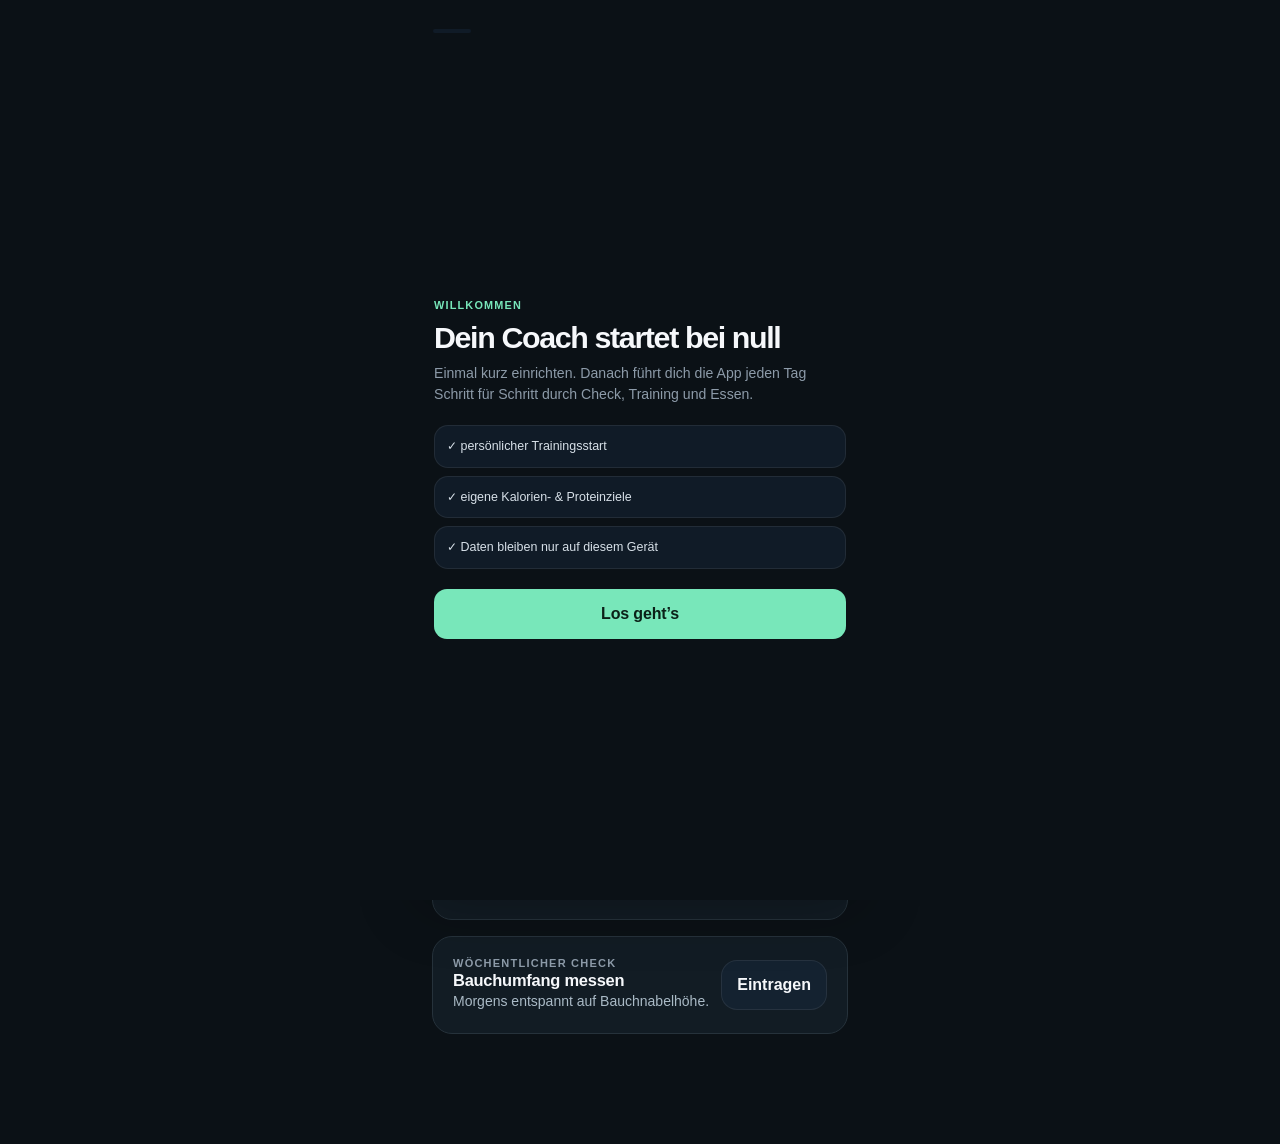
<file: index.html>
<!DOCTYPE html>

<html lang="de">
<head>
<meta charset="utf-8"/>
<meta http-equiv="Content-Security-Policy" content="default-src 'self'; script-src 'self'; style-src 'self' 'unsafe-inline'; img-src 'self' data: blob:; connect-src 'self' https://generativelanguage.googleapis.com; object-src 'none'; base-uri 'self'; worker-src 'self'; form-action 'self'"/>
<meta content="width=device-width, initial-scale=1, viewport-fit=cover" name="viewport"/>
<meta content="#071019" name="theme-color"/>
<meta content="yes" name="apple-mobile-web-app-capable"/>
<meta content="black-translucent" name="apple-mobile-web-app-status-bar-style"/>
<meta content="Cal Coach" name="apple-mobile-web-app-title"/>
<meta content="Minimalistischer geführter Calisthenics Coach für Training, Ernährung, Fortschritt und KI-Auswertung." name="description"/>
<title>Cal Coach · V5.3</title>
<link href="manifest.webmanifest" rel="manifest"/>
<link href="icons/icon-192.png" rel="apple-touch-icon"/>
<link href="styles.css" rel="stylesheet"/>
</head>
<body>
<!-- Utility elements kept for PWA/runtime logic; intentionally visually quiet. -->

<main class="app-shell">
<!-- TODAY -->
<section class="view active" data-view="" id="today">
<header class="screen-header home-header">
<div>
<p class="screen-kicker" id="todayDateLabel">Heute</p>
<h1 id="todayGreeting">Dein Tag</h1>
</div>
<div aria-hidden="true" class="avatar-mark">C</div>
</header>
<section class="daily-check-card surface">
<div class="surface-row align-center">
<div>
<p class="section-label">Tagescheck</p>
<h2>Wie belastbar bist du heute?</h2>
</div>
<span class="score-orb" id="dailyScore">–</span>
</div>
<p class="support-copy">Schlaf, Energie und Gelenke. Dauert unter einer Minute.</p>
<button class="primary full" id="guidedCheckBtn" type="button">Check starten</button>
<details class="quiet-details">
<summary>Manuell bearbeiten</summary>
<form class="form-grid compact-form" id="dailyForm">
<label>Gewicht kg<input id="dWeight" inputmode="decimal" placeholder="87,0" step="0.1" type="number"/></label>
<label>Schlaf h<input id="dSleep" inputmode="decimal" placeholder="7,0" step="0.1" type="number"/></label>
<label>Ellenbogen 0–10<input id="dElbow" inputmode="numeric" max="10" min="0" step="1" type="number" value="0"/></label>
<label>Schulter 0–10<input id="dShoulder" inputmode="numeric" max="10" min="0" step="1" type="number" value="0"/></label>
<details class="quiet-details span-2 nested-quiet">
<summary>Weitere Werte</summary>
<div class="details-grid">
<label>Wasser L<input id="dWater" inputmode="decimal" placeholder="2,5" step="0.1" type="number"/></label>
<label>Schritte<input id="dSteps" inputmode="numeric" placeholder="8000" step="100" type="number"/></label>
<label>Energie 1–5<select id="dEnergy"><option>1</option><option>2</option><option selected="">3</option><option>4</option><option>5</option></select></label>
<label class="check"><input id="dCreatine" type="checkbox"/> 5 g Creatin</label>
</div>
</details>
<button class="secondary span-2" type="submit">Änderungen speichern</button>
</form>
<div class="status" id="dailyMsg"></div>
</details>
</section>
<section class="workout-hero surface" id="todayCoach">
<div class="workout-hero-top">
<div>
<p class="section-label">Heute dran</p>
<h2 id="coachTitle">Tagesplan</h2>
</div>
<span class="mode-badge" id="coachMode">CHECK</span>
</div>
<p class="support-copy workout-copy" id="coachText">Recovery-Check ausfüllen, danach bekommst du deine klare Empfehlung.</p>
<div class="hero-actions">
<button class="primary full" id="openTodayWorkout" type="button">Training starten</button>
<button class="primary full hidden" id="quickHandstandBtn" type="button">Handstand starten</button>
</div>
<details class="quiet-details hero-details">
<summary>Warum diese Empfehlung?</summary>
<div class="coach-bullets" id="coachBullets"></div>
</details>
</section>
<section class="surface nutrition-glance">
<div class="surface-row align-center">
<div>
<p class="section-label">Ernährung</p>
<h2>Heute</h2>
</div>
<button class="text-action" data-nav="food" type="button">Eintragen</button>
</div>
<div class="nutrition-inline">
<div><strong id="todayCalories">0</strong><span id="todayCaloriesGoal">kcal</span></div>
<div><strong id="todayProtein">0</strong><span id="todayProteinGoal">g Protein</span></div>
</div>
<div class="progress-track"><span id="calProgress"></span></div>
<p class="micro-copy" id="nutritionCoach">Noch nichts eingetragen.</p>
<div class="quick-presets compact-presets" id="todayMealPresets"></div>
</section>

<div class="surface reminder-card hidden" id="waistReminder">
<div><p class="section-label">Wöchentlicher Check</p><h3>Bauchumfang messen</h3><p class="micro-copy">Morgens entspannt auf Bauchnabelhöhe.</p></div>
<button class="secondary" id="measureWaistNow" type="button">Eintragen</button>
</div>

<div aria-hidden="true" class="hidden-data">
<span id="heroWeight">–</span><span id="heroPullups">–</span><span id="heroHs">–</span><span id="heroWeek">–</span>
</div>
</section>
<!-- TRAINING -->
<section class="view" data-view="" id="train">
<header class="screen-header">
<div><p class="screen-kicker">Geführt</p><h1>Training</h1></div>
</header>
<div id="trainingOverview"></div>
<div class="hidden" id="guidedCoach"></div>
<section class="surface plan-manager-card" id="trainingPlanManager">
<div class="surface-row align-center">
<div><p class="section-label">Dein Trainingsplan</p><h2>Alle Trainingstage</h2></div>
<button aria-label="Trainingstag hinzufügen" class="icon-button add-day-button" id="newTrainingDayBtn" type="button">＋</button>
</div>
<p class="micro-copy plan-manager-intro">Ansehen, anpassen oder mit KI einen ergänzenden Tag planen.</p>
<div class="training-plan-manager-list" id="trainingPlanList"></div>
<div class="plan-coach-box" id="planCoachBox">
<div><b>✦ KI Plan-Check</b><small>Berücksichtigt deine anderen Tage und bisherigen Leistungen.</small></div>
<button class="text-action" id="aiPlanReviewBtn" type="button">Vorschläge</button>
</div>
<div class="ai-answer hidden" id="aiPlanReviewAnswer"></div>
</section>
<div class="hidden" id="workoutTabs"></div>
<details class="surface accordion-card training-history-card" id="trainingHistoryCard">
<summary><span class="summary-icon">↺</span><span><b>Vergangene Trainings</b><small>Alle Sätze ansehen, vergleichen oder löschen</small></span><span class="pill" id="trainingHistoryCount">0</span></summary>
<div class="accordion-body"><div class="training-history" id="trainingHistory"></div></div>
</details>
</section>
<!-- FOOD -->
<section class="view" data-view="" id="food">
<header class="screen-header">
<div><p class="screen-kicker">Heute</p><h1>Essen</h1></div>
<span class="mode-badge" id="foodModeBadge">CUT</span>
</header>
<section class="surface macro-summary">
<div class="macro-summary-grid">
<div class="macro-main"><strong id="foodCalories">0</strong><span>kcal</span><small id="foodCaloriesLeft">– übrig</small></div>
<div><strong id="foodProtein">0 g</strong><span>Protein</span><small id="foodProteinLeft">–</small></div>
<div><strong id="foodCarbs">0 g</strong><span>KH</span><small id="foodCarbsLeft">–</small></div>
<div><strong id="foodFat">0 g</strong><span>Fett</span><small id="foodFatLeft">–</small></div>
</div>
<div aria-hidden="true" class="macro-bars">
<i><b id="foodCaloriesBar"></b></i><i><b id="foodProteinBar"></b></i><i><b id="foodCarbsBar"></b></i><i><b id="foodFatBar"></b></i>
</div>
<div class="food-secondary-row compact-secondary">
<span><b id="foodFiber">0 g</b><small id="foodFiberLeft">Ballaststoffe</small></span>
<span><b id="foodWater">0 L</b><small>Wasser</small></span>
<span><b id="foodCreatine">Nein</b><small>Creatin</small></span>
</div>
</section>
<details class="surface accordion-card"><summary><span><b>Ernährungsverlauf</b><small>Die letzten 14 Tage</small></span></summary><section class="surface food-trend-card">
<div class="surface-row align-center"><div><p class="section-label">Verlauf</p><h2>Ernährung · 14 Tage</h2></div><span class="pill" id="foodTrendAverage">–</span></div>
<div class="stats-tabs compact-stat-tabs" role="tablist">
<button class="active" data-food-stat="calories" type="button">kcal</button>
<button data-food-stat="protein" type="button">Eiweiß</button>
<button data-food-stat="carbs" type="button">KH</button>
<button data-food-stat="fat" type="button">Fett</button>
</div>
<canvas aria-label="Verlauf deiner protokollierten Werte" height="360" id="foodTrendChart" role="img" width="900">Deine Verlaufswerte werden grafisch dargestellt.</canvas>
<p class="micro-copy" id="foodTrendHint">Jeder geloggte Tag als Gesamtsumme · Ziel zum direkten Vergleich.</p>
</section></details>
<section class="surface ai-meal-entry-card" id="aiMealEntryCard">
<div class="surface-row align-center">
<div><p class="section-label accent">KI Schnell-Eintrag</p><h2>Beschreib einfach dein Essen</h2></div>
<span class="mode-badge subtle" id="aiMealEntryBadge">AUS</span>
</div>
<textarea class="ai-meal-text" id="aiMealText" placeholder="z. B. 3 Eier, 250 g Nudeln und etwas Gemüse mit Sahnesoße" rows="3"></textarea>
<button class="primary full" id="aiMealAnalyzeBtn" type="button">Analysieren &amp; eintragen</button>
<div aria-live="polite" class="ai-meal-flow hidden" id="aiMealFlow"></div>
</section>
<section class="surface meals-today">
<div class="surface-row align-center">
<div><p class="section-label">Heute gegessen</p><h2>Mahlzeiten</h2></div>
<button class="text-action danger-text" id="clearMeals" type="button">Leeren</button>
</div>
<div class="stack meal-stack" id="mealList"></div>
</section>
<details class="surface accordion-card food-methods">
<summary><span class="summary-icon">＋</span><span><b>Anders eintragen</b><small>Geführt oder Lebensmittel suchen</small></span></summary>
<div class="accordion-body">
<button class="secondary full" id="guidedFoodBtn" type="button">Geführt eintragen</button>
<div class="divider-line"><span>oder</span></div>
<div class="food-search-card">
<label class="field-label">Lebensmittel suchen<input autocomplete="off" class="food-search-input" id="foodSearch" placeholder="Hähnchen, Reis, Skyr …" type="search"/></label>
<div class="food-search-results" id="foodSearchResults"></div>
<div class="selected-food hidden" id="selectedFoodCard">
<div class="selected-food-head"><div><p class="section-label">Ausgewählt</p><h3 id="selectedFoodName">–</h3><small class="micro-copy" id="selectedFoodPer100"></small></div><button aria-label="Schließen" class="icon-button" id="clearSelectedFood" type="button">×</button></div>
<div class="food-add-grid">
<label class="field-label">Menge<div class="amount-input"><input id="foodAmount" inputmode="numeric" min="1" step="1" type="number" value="100"/><span id="foodAmountUnit">g</span></div></label>
<div class="food-live-calc"><b id="selectedFoodCalories">0 kcal</b><span id="selectedFoodMacros">0 P · 0 KH · 0 F</span></div>
</div>
<div class="chip-row compact-chips" id="foodQuickPortions"></div>
<button class="primary full" id="addSelectedFood" type="button">Hinzufügen</button>
</div>
<div class="subsection-label">Zuletzt</div>
<div class="food-quick-grid" id="recentFoods"></div>
</div>
</div>
</details>
<details class="surface accordion-card">
<summary><span class="summary-icon">✦</span><span><b>Ernährungscoach</b><small>Was heute noch sinnvoll ist</small></span><span class="mode-badge subtle" id="foodCoachBadge">START</span></summary>
<div class="accordion-body">
<h3 id="foodCoachTitle">Tagesziel im Blick</h3>
<p class="support-copy" id="foodCoachAdvice">Trage dein Essen ein. Danach bekommst du eine klare Empfehlung.</p>
<div class="context-ai-card minimal-ai-box" id="foodAiCard">
<div class="surface-row align-center"><p class="section-label accent">Gemini</p><span class="mode-badge subtle" id="foodAiBadge">AUS</span></div>
<p class="micro-copy" id="foodAiAnswer">Mit Gemini-Key bekommst du einen konkreten Tipp.</p>
<button class="secondary full" id="foodAiAsk" type="button">KI-Tipp holen</button>
</div>
</div>
</details>
<details class="surface accordion-card">
<summary><span class="summary-icon">⌁</span><span><b>Eigene Lebensmittel</b><small>Werte vom Etikett pro Portion</small></span></summary>
<div class="accordion-body">
<form class="form-grid" id="mealForm">
<label class="span-2">Name<input id="mealName" placeholder="z. B. Protein-Milchreis"/></label>
<label>Kalorien<input id="mealCalories" inputmode="numeric" step="1" type="number"/></label>
<label>Protein g<input id="mealProtein" inputmode="decimal" step="0.1" type="number"/></label>
<label>Kohlenhydrate g<input id="mealCarbs" inputmode="decimal" step="0.1" type="number"/></label>
<label>Fett g<input id="mealFat" inputmode="decimal" step="0.1" type="number"/></label>
<label>Ballaststoffe g<input id="mealFiber" inputmode="decimal" step="0.1" type="number"/></label>
<button class="primary span-2" type="submit">Portion hinzufügen</button>
</form>
</div>
</details>

</section>
<!-- PROGRESS -->
<section class="view" data-view="" id="stats">
<header class="screen-header">
<div><p class="screen-kicker">Entwicklung</p><h1>Fortschritt</h1></div>
</header>
<section class="metric-strip">
<article class="metric-tile"><span>7-Tage Gewicht</span><strong id="statWeightAvg">–</strong><small>kg</small></article>
<article class="metric-tile"><span>Taille</span><strong id="statWaist">–</strong><small>cm</small></article>
<article class="metric-tile"><span>Pull-up PR</span><strong id="statPullPR">2</strong><small>sauber</small></article>
<article class="metric-tile"><span>Handstand PR</span><strong id="statHsPR">5</strong><small>Sek.</small></article>
</section><section class="surface activity-card"><div class="surface-row"><div><p class="section-label">Deine Konstanz</p><h2>Diese Woche</h2></div><strong class="activity-number" id="weekActivityCount">0</strong></div><div class="activity-bars" id="weekActivityBars"></div><p class="micro-copy" id="activitySummary"></p></section>
<section class="surface chart-card">
<div class="surface-row align-center"><div><p class="section-label">Verlauf</p><h2>Deine Trends</h2></div></div>
<div class="stats-tabs" role="tablist">
<button class="active" data-stat-tab="weight" type="button">Gewicht</button>
<button data-stat-tab="waist" type="button">Taille</button>
<button data-stat-tab="sleep" type="button">Schlaf</button>
<button data-stat-tab="strength" type="button">Kraft</button>
</div>
<div class="chart-panels">
<div class="chart-panel active" data-stat-panel="weight"><canvas aria-label="Verlauf deiner protokollierten Werte" height="360" id="weightChart" role="img" width="900">Deine Verlaufswerte werden grafisch dargestellt.</canvas></div>
<div class="chart-panel" data-stat-panel="waist"><canvas aria-label="Verlauf deiner protokollierten Werte" height="360" id="waistChart" role="img" width="900">Deine Verlaufswerte werden grafisch dargestellt.</canvas></div>
<div class="chart-panel" data-stat-panel="sleep"><canvas aria-label="Verlauf deiner protokollierten Werte" height="360" id="sleepChart" role="img" width="900">Deine Verlaufswerte werden grafisch dargestellt.</canvas></div>
<div class="chart-panel" data-stat-panel="strength"><canvas aria-label="Verlauf deiner protokollierten Werte" height="360" id="strengthChart" role="img" width="900">Deine Verlaufswerte werden grafisch dargestellt.</canvas></div>
</div>
</section>
<section class="surface exercise-progress-card">
<div class="surface-row align-center"><div><p class="section-label">Übungsfortschritt</p><h2>Leistung pro Übung</h2></div><span class="pill" id="exerciseTrendBadge">–</span></div>
<label class="field-label exercise-stat-select-label">Übung<select id="exerciseStatSelect"></select></label>
<div class="exercise-stat-summary">
<div><span>Letzte Einheit</span><b id="exerciseStatLast">–</b></div>
<div><span>Seit Start</span><b id="exerciseStatChange">–</b></div>
<div><span>Bestwert</span><b id="exerciseStatBest">–</b></div>
</div>
<canvas aria-label="Verlauf deiner protokollierten Werte" height="360" id="exerciseChart" role="img" width="900">Deine Verlaufswerte werden grafisch dargestellt.</canvas>
<p class="micro-copy" id="exerciseChartHint">Je Übung zeigt die App die sinnvollste Leistungsmetrik und deinen Verlauf pro Einheit.</p>
</section>
<details class="surface accordion-card">
<summary><span class="summary-icon">✦</span><span><b>Coach Review</b><small>Die letzten 14 Tage</small></span><span class="mode-badge subtle" id="trendBadge">–</span></summary>
<div class="accordion-body"><div class="review-box" id="weeklyReview"></div></div>
</details>
<details class="surface accordion-card">
<summary><span class="summary-icon">＋</span><span><b>Messung eintragen</b><small>Taille oder Leistungstest</small></span></summary>
<div class="accordion-body form-sections">
<div class="form-section"><p class="section-label">Bauchumfang</p><form class="form-grid" id="waistForm"><label>Datum<input id="wDate" type="date"/></label><label>Bauch cm<input id="wWaist" inputmode="decimal" placeholder="96,5" step="0.1" type="number"/></label><button class="primary span-2" type="submit">Speichern</button></form></div>
<div class="form-section"><p class="section-label">Leistungstest</p><form class="form-grid" id="strengthForm"><label>Datum<input id="sDate" type="date"/></label><label>Pull-ups Max<input id="sPullups" inputmode="numeric" step="1" type="number"/></label><label>Dips Max<input id="sDips" inputmode="numeric" step="1" type="number"/></label><label>Handstand s<input id="sHs" inputmode="numeric" step="1" type="number"/></label><label>Dead Hang s<input id="sHang" inputmode="numeric" step="1" type="number"/></label><label>Wall HSPU<input id="sHspu" inputmode="numeric" step="1" type="number"/></label><button class="primary span-2" type="submit">Leistung speichern</button></form></div>
</div>
</details>
<details class="surface accordion-card photo-card">
<summary><span class="summary-icon">▣</span><span><b>Fortschrittsfotos</b><small>Alle 4 Wochen unter gleichen Bedingungen</small></span></summary>
<div class="accordion-body">
<div class="photo-upload-grid">
<label class="photo-slot"><span>Vorne</span><img alt="Vorne Vorschau"/><input accept="image/*" capture="environment" id="photoFront" type="file"/></label>
<label class="photo-slot"><span>Seite</span><img alt="Seite Vorschau"/><input accept="image/*" capture="environment" id="photoSide" type="file"/></label>
<label class="photo-slot"><span>Rücken</span><img alt="Rücken Vorschau"/><input accept="image/*" capture="environment" id="photoBack" type="file"/></label>
</div>
<button class="primary full" id="savePhotoSet" type="button">Fotosatz speichern</button>
<div class="photo-timeline" id="photoTimeline"></div>
</div>
</details>
</section>
<!-- SKILLS -->
<section class="view" data-view="" id="skills">
<header class="screen-header subpage-header"><button class="back-link" data-nav="settings" type="button">‹</button><div><p class="screen-kicker">Skills</p><h1>Skill-Pfad</h1></div></header>
<section class="surface skill-focus-card">
<div class="surface-row align-center"><div><p class="section-label">Diese Woche</p><h2>Handstand</h2></div><span class="pill">4× kurz</span></div>
<p class="support-copy">Montag · Mittwoch · Donnerstag · Wochenende. Kurz und frisch statt ermüdet.</p>
<div class="hs-days" id="handstandDays"></div>
<button class="primary full" id="startSkillTimer" type="button">Handstand-Session starten</button>
</section>
<div class="skill-tree" id="skillTree"></div>
<section class="surface locked-skill"><div class="surface-row align-center"><div><p class="section-label">Später</p><h2>Human Flag</h2></div><span class="mode-badge subtle" id="flagLock">LOCKED</span></div><p class="support-copy" id="flagText">Erst 8–10 strikte Pull-ups, stabile Schulter und Straight-arm-Kraft.</p></section>
</section>
<!-- ROADMAP -->
<section class="view" data-view="" id="roadmap">
<header class="screen-header subpage-header"><button class="back-link" data-nav="settings" type="button">‹</button><div><p class="screen-kicker">Langfristig</p><h1>Roadmap</h1></div><span class="mode-badge" id="currentPhaseBadge">PHASE 1</span></header>
<div class="roadmap-grid" id="roadmapCards"></div>
<details class="surface accordion-card" open=""><summary><span class="summary-icon">◎</span><span><b>Meilensteine</b><small>Kraftziele, die den Skill-Weg freischalten</small></span></summary><div class="accordion-body"><div class="milestone-list" id="milestones"></div></div></details>
<details class="surface accordion-card"><summary><span class="summary-icon">↗</span><span><b>Cardio</b><small>Joggen ohne Kraft zu sabotieren</small></span><span class="pill" id="runWeek">0/1</span></summary><div class="accordion-body"><p class="support-copy" id="runAdvice">Start: 1× pro Woche 20–30 Minuten locker.</p><button class="secondary full" id="logRunBtn" type="button">25 Min lockeren Lauf loggen</button><span class="status" id="runStatus"></span></div></details>
<details class="surface accordion-card"><summary><span class="summary-icon">i</span><span><b>Körper &amp; Regeneration</b><small>Die zwei wichtigsten Leitplanken</small></span></summary><div class="accordion-body rule-list"><div><b>V-Taper &amp; Definition</b><span>Lat, Schulter, obere Brust und Taille langsam optimieren.</span></div><div><b>Regeneration</b><span id="roadmapSleepText">Schlaf prüfen und Volumen daran anpassen.</span></div></div></details>
</section>
<!-- SETTINGS -->
<section class="view" data-view="" id="settings">
<header class="screen-header">
<div><p class="screen-kicker">Cal Coach · V5.3</p><h1>Mehr</h1></div>
</header>
<section class="settings-list surface">
<button class="settings-row" data-nav="skills" type="button"><span class="settings-icon">◎</span><span><b>Skills</b><small>Handstand, HSPU und später Human Flag</small></span><i>›</i></button>
<button class="settings-row" data-nav="roadmap" type="button"><span class="settings-icon">↗</span><span><b>Roadmap</b><small>Langfristige Kraft- und Körperziele</small></span><i>›</i></button>
<button class="settings-row" data-nav="exercises"><span class="settings-icon">≡</span><span><b>Übungsbibliothek</b><small>Technik, Varianten und Trainingsstufen</small></span><i>›</i></button><button class="settings-row" data-nav="preferences"><span class="settings-icon">⚙</span><span><b>Einstellungen</b><small>Anzeige, Profil, KI und Backup</small></span><i>›</i></button></section>




<details class="surface accordion-card ai-accordion" id="aiCoachCard">
<summary>
<span class="summary-icon">✦</span>
<span><b>KI Coach fragen</b><small>Training, Recovery oder Essen</small></span>
<span class="mode-badge subtle" id="aiCoachStatus">AUS</span>
</summary>
<div class="accordion-body">
<p class="support-copy" id="aiCoachHint">Mit deinem eigenen Gemini-Key kannst du deine Daten analysieren lassen.</p>
<div class="chip-row compact-chips" id="aiQuickPrompts">
<button data-ai-prompt="today" type="button">Heute beachten</button>
<button data-ai-prompt="training" type="button">Training bewerten</button>
<button data-ai-prompt="food" type="button">Essen planen</button>
</div>
<div class="ai-chat-row">
<textarea id="aiCoachQuestion" placeholder="Frage an deinen Coach …" rows="2"></textarea>
<button class="primary" id="aiCoachAsk" type="button">Senden</button>
</div>
<div class="ai-answer hidden" id="aiCoachAnswer"></div>
</div>
</details><section class="surface progression-focus-card">
<div class="surface-row align-center">
<div><p class="section-label">Nächste Progressionen</p><h2>Dein nächster sinnvoller Schritt</h2></div>
<button class="text-action" data-nav="train" type="button">Plan öffnen</button>
</div>
<div class="progression-grid minimal-progressions" id="nextProgressions"></div>
<div aria-hidden="true" class="hidden-data"><div id="todayPreview"></div><span id="weekScore"></span><div id="weekChecklist"></div><span id="todayWorkoutTitle"></span><span id="todayDuration"></span></div>
</section></section>
<section class="view" data-view="" id="preferences"><header class="screen-header"><div><button class="text-action" data-nav="settings">‹ Mehr</button><h1>Einstellungen</h1></div></header><section class="surface"><h2>Deine App</h2><p class="support-copy">Blende ein, was du im Alltag brauchst. Deine Daten bleiben beim Ausschalten erhalten.</p><div class="toggle-list" id="featureSettings"></div></section><details class="surface accordion-card settings-accordion">
<summary><span class="summary-icon">◉</span><span><b>Profil &amp; Ziele</b><small id="profileSummary">–</small></span></summary>
<div class="accordion-body">
<div class="settings-grid compact-settings">
<div><span>Startpunkt</span><b id="profileStart">–</b></div>
<div><span>Priorität</span><b id="profileGoal">–</b></div>
<div><span>Ernährung</span><b id="profileDiet">–</b></div>
<div><span>Phase 1</span><b id="profilePhase">–</b></div>
</div>
<div class="action-stack"><button class="secondary full" id="editProfileBtn" type="button">Profil-Fragen bearbeiten</button><button class="text-action danger-text full" id="newProfileBtn" type="button">Neues Profil auf diesem Gerät</button></div>
</div>
</details><details class="surface accordion-card settings-accordion" id="nutritionTargetsCard">
<summary><span class="summary-icon">⌁</span><span><b>Kalorien &amp; Planwerte</b><small>Deine Referenz für Ernährung und Training</small></span><span class="mode-badge subtle" id="calorieSourceBadge">MANUELL</span></summary>
<div class="accordion-body">
<div class="settings-grid compact-settings"><div><span>Kalorienziel</span><b id="settingCalories">–</b></div><div><span>Protein</span><b id="settingProtein">–</b></div><div><span>Creatin</span><b id="settingCreatine">–</b></div><div><span>Bänder</span><b id="settingBands">–</b></div><div><span>Training</span><b id="settingTrainingDays">–</b></div><div><span>Schlaf typisch</span><b id="settingSleep">–</b></div></div>
<div class="target-settings-block">
<div class="target-reference-head"><div><p class="section-label">Kalorien-Referenz</p><h3 id="calorieReferenceTitle">Aktuelles Ziel</h3></div><strong id="calorieReferenceValue">–</strong></div>
<p class="micro-copy" id="calorieReferenceText">Du kannst den Wert manuell setzen oder von Gemini anhand von Profil, Gewichtstrend und geloggter Ernährung einschätzen lassen.</p>
<div class="calorie-method-actions"><button class="secondary" id="aiCalorieEstimateBtn" type="button">✦ Mit KI ermitteln</button><button class="secondary" id="manualCaloriesBtn" type="button">Manuell</button></div>
<div class="inline-setting-panel hidden" id="manualCaloriesPanel"><div class="dual-calorie-input"><label class="field-label">Tagesziel · Referenz<div class="amount-input"><input id="manualCaloriesInput" inputmode="numeric" max="6000" min="1000" step="10" type="number"/><span>kcal</span></div></label><label class="field-label">Erhaltungsbedarf <small>optional</small><div class="amount-input"><input id="manualMaintenanceInput" inputmode="numeric" max="6000" min="1200" placeholder="z. B. 2700" step="10" type="number"/><span>kcal</span></div></label></div><p class="micro-copy">Das Tagesziel wird appweit als Referenz genutzt. Deinen Erhaltungsbedarf kannst du zusätzlich manuell hinterlegen oder von Gemini schätzen lassen.</p><button class="primary full" id="saveManualCalories" type="button">Als Referenz speichern</button></div>
<div class="inline-setting-panel hidden" id="aiCaloriePanel"><p class="micro-copy" id="aiCalorieAnswer">Gemini berücksichtigt dein Profil und vorhandene Verlaufsdaten.</p><div class="hidden" id="aiCalorieActions"><button class="primary full" id="acceptAiCalories" type="button">Empfehlung übernehmen</button></div></div>
</div>
</div>
</details><details class="surface accordion-card settings-accordion ai-settings-card">
<summary><span class="summary-icon">✦</span><span><b>KI Coach</b><small>Eigener Gemini API-Key</small></span><span class="mode-badge subtle" id="geminiConnectionBadge">NICHT VERBUNDEN</span></summary>
<div class="accordion-body">
<p class="support-copy">KI ist optional. Bei einer Anfrage werden die dafür verwendeten Profil-, Trainings- oder Ernährungsdaten an Google übermittelt. Fotos und dein vollständiges Backup werden nicht mitgeschickt. Der API-Key liegt nur in diesem Browser und ist nicht Teil des Backups.</p>
<label class="field-label">Gemini API-Key<div class="ai-key-row"><input autocomplete="off" id="geminiApiKey" placeholder="AIza…" spellcheck="false" type="password"/><button class="icon-button wide" id="toggleGeminiKey" type="button">Anzeigen</button></div></label>
<div class="action-stack"><button class="primary full" id="saveGeminiKey" type="button">Key speichern</button><button class="secondary full" id="testGeminiKey" type="button">Verbindung testen</button><button class="text-action danger-text full" id="deleteGeminiKey" type="button">Key löschen</button></div>
<div class="status" id="geminiKeyMessage"></div>
<div class="toggle-list">
<label><input id="aiAutoDaily" type="checkbox"/><span><b>Nach Tagescheck</b><small>Recovery automatisch bewerten</small></span></label>
<label><input id="aiAutoTraining" type="checkbox"/><span><b>Beim Training</b><small>Satzfeedback + Abschlussanalyse</small></span></label>
<label><input id="aiAutoFood" type="checkbox"/><span><b>Beim Essen</b><small>Makros und Tagesziel interpretieren</small></span></label>
</div>
</div>
</details><details class="surface accordion-card settings-accordion">
<summary><span class="summary-icon">⇩</span><span><b>Daten &amp; Backup</b><small>Lokal auf diesem Gerät</small></span></summary>
<div class="accordion-body">
<div class="action-stack"><button class="secondary full" id="exportBtn" type="button">Backup exportieren</button><label class="file-btn full">Backup importieren<input accept="application/json" id="importFile" type="file"/></label><button class="text-action danger-text full" id="resetBtn" type="button">Alle Daten löschen</button></div>
</div>
</details><details class="surface accordion-card">
<summary><span class="summary-icon">i</span><span><b>Ernährungsregeln</b><small>Supplements, Alltag und Urlaub</small></span></summary>
<div class="accordion-body">
<div class="rule-list">
<div><b>Protein zuerst</b><span>Jede Hauptmahlzeit mit einer klaren Proteinquelle.</span></div>
<div><b>Etikett schlägt Schätzung</b><span>Bei verpackten Lebensmitteln immer die Packungswerte nutzen.</span></div>
<div><b>Creatin</b><span>5 g täglich, unabhängig vom Training.</span></div>
</div>
<article class="vacation-card inner-panel" id="vacationCard"><div><p class="section-label">Urlaubsmodus</p><h3>All-inclusive Woche</h3><p class="micro-copy">Protein priorisieren, Wasser/Zero, kein aggressiver Cut.</p></div><button class="secondary" id="toggleVacation" type="button">Aktivieren</button></article>
</div>
</details><header class="utility-bar">
<span class="status-pill" id="onlineBadge">online</span>
<button class="ghost-btn hidden" id="installBtn" type="button">Installieren</button>
</header></section><section class="view" data-view="" id="exercises"><header class="screen-header"><div><button class="text-action" data-nav="settings">‹ Mehr</button><h1>Übungen</h1><p class="support-copy" id="exerciseCount"></p></div></header><section class="surface"><label class="field-label">Übung suchen<input id="exerciseSearch" placeholder="Name oder Muskelgruppe" type="search"/></label><label class="field-label">Bereich<select id="exerciseCategory"><option value="">Alle Bereiche</option></select></label></section><div id="exerciseLibrary"></div></section></main>
<nav aria-label="Hauptnavigation" class="bottom-nav">
<button aria-label="Heute" class="nav-btn active" data-target="today" type="button">
<svg aria-hidden="true" viewbox="0 0 24 24"><path d="M3.5 10.5 12 3l8.5 7.5v9a1.5 1.5 0 0 1-1.5 1.5h-4.5v-6h-5v6H5a1.5 1.5 0 0 1-1.5-1.5z"></path></svg><span>Heute</span>
</button>
<button aria-label="Training" class="nav-btn" data-target="train" type="button">
<svg aria-hidden="true" viewbox="0 0 24 24"><path d="M5 9v6M3 10.5v3M19 9v6M21 10.5v3M5 12h14"></path></svg><span>Training</span>
</button>
<button aria-label="Essen" class="nav-btn" data-target="food" type="button">
<svg aria-hidden="true" viewbox="0 0 24 24"><path d="M6 3v7a3 3 0 0 0 3 3V3M6 7h3M9 13v8M16 3v18M16 3c3 2 4 5 4 8h-4"></path></svg><span>Essen</span>
</button>
<button aria-label="Fortschritt" class="nav-btn" data-target="stats" type="button">
<svg aria-hidden="true" viewbox="0 0 24 24"><path d="M4 18V9M10 18V5M16 18v-7M22 18V3"></path></svg><span>Fortschritt</span>
</button>
<button aria-label="Mehr" class="nav-btn" data-target="settings" type="button">
<svg aria-hidden="true" viewbox="0 0 24 24"><path d="M5 7h14M5 12h14M5 17h14"></path></svg><span>Mehr</span>
</button>
</nav>
<!-- Training plan editor / AI planner -->
<div aria-labelledby="planEditorTitle" aria-modal="true" class="sheet-overlay hidden" id="planEditorOverlay" role="dialog">
<div class="sheet-card plan-editor-sheet">
<div aria-hidden="true" class="sheet-handle"></div>
<header class="sheet-header"><div><p class="section-label">Trainingsplan</p><h2 id="planEditorTitle">Training anpassen</h2></div><button aria-label="Schließen" class="icon-button" id="closePlanEditor" type="button">×</button></header>
<div class="plan-editor-body" id="planEditorBody"></div>
</div>
</div>
<!-- Guided onboarding/check/food overlay -->
<div aria-labelledby="guidedTitle" aria-modal="true" class="guided-overlay hidden" id="guidedOverlay" role="dialog">
<div class="guided-flow-shell">
<div class="guided-flow-top">
<button aria-label="Zurück" class="guided-back hidden" id="guidedBack" type="button">‹</button>
<div class="guided-flow-progress"><span id="guidedProgressBar"></span></div>
<button aria-label="Schließen" class="guided-close hidden" id="guidedClose" type="button">×</button>
</div>
<div class="guided-flow-body" id="guidedFlowBody"></div>
</div>
</div>
<!-- Rest timer -->
<div aria-modal="true" class="timer-overlay hidden" id="timerOverlay" aria-labelledby="timerLabel" role="dialog">
<div class="timer-card">
<p class="section-label" id="timerLabel">Pause</p>
<div class="timer-value" id="timerValue">02:00</div>
<div class="timer-coach-line hidden" id="timerCoachLine"></div>
<div class="timer-actions"><button class="icon-button wide" id="timerMinus" type="button">−15 s</button><button class="primary" id="timerSkip" type="button">Weiter</button><button class="icon-button wide" id="timerPlus" type="button">+15 s</button></div>
</div>
</div>
<script src="app.js"></script>
<div aria-live="polite" class="app-notice hidden" id="appNotice" role="status"></div></body>
</html>
</file>
<file: styles.css>
:root{
  --bg:#071019;
  --bg-elev:#0b151f;
  --surface:#101b27;
  --surface-2:#142230;
  --surface-3:#182938;
  --line:rgba(255,255,255,.075);
  --line-strong:rgba(255,255,255,.12);
  --text:#f6f8fb;
  --text-soft:#d7e0e8;
  --muted:#8d9ba9;
  --muted-2:#677786;
  --accent:#78e0c4;
  --accent-blue:#78a8ff;
  --accent-soft:rgba(120,224,196,.12);
  --blue-soft:rgba(120,168,255,.12);
  --good:#72dda8;
  --warn:#f1c76f;
  --danger:#ff8f99;
  --danger-soft:rgba(255,143,153,.10);
  --radius-xl:24px;
  --radius-lg:20px;
  --radius-md:16px;
  --radius-sm:13px;
  --nav-h:76px;
  --maxw:448px;
  --ease:cubic-bezier(.2,.75,.25,1);
}

*{box-sizing:border-box}
html{background:var(--bg);color-scheme:dark;-webkit-text-size-adjust:100%}
body{margin:0;min-height:100vh;background:var(--bg);color:var(--text);font-family:-apple-system,BlinkMacSystemFont,"SF Pro Text","SF Pro Display","Segoe UI",Inter,Roboto,sans-serif;padding-bottom:calc(var(--nav-h) + env(safe-area-inset-bottom) + 18px);overscroll-behavior-y:contain}
button,input,select,textarea,summary{font:inherit}
button{cursor:pointer;-webkit-tap-highlight-color:transparent}
button:disabled{cursor:not-allowed;opacity:.43}
img{display:block;max-width:100%}
h1,h2,h3,h4,p{margin:0}
a{color:inherit;text-decoration:none}
.hidden{display:none!important}
.hidden-data{display:none!important}
.muted,.support-copy,.micro-copy{color:var(--muted)}
.support-copy{font-size:.91rem;line-height:1.5}
.micro-copy{font-size:.78rem;line-height:1.45}
.section-label,.screen-kicker,.eyebrow,.subsection-label{font-size:.69rem;font-weight:800;letter-spacing:.11em;text-transform:uppercase;color:var(--muted);line-height:1.25}
.section-label.accent,.eyebrow{color:var(--accent)}
.screen-kicker{margin-bottom:5px}
.subsection-label{margin:18px 0 8px}

.utility-bar{position:absolute;inset:auto auto auto -9999px;width:1px;height:1px;overflow:hidden}
.app-shell{width:min(var(--maxw),100%);margin:0 auto;padding:calc(12px + env(safe-area-inset-top)) 16px 0}
.view{display:none;animation:viewIn .22s var(--ease)}
.view.active{display:block}
@keyframes viewIn{from{opacity:.45;transform:translateY(5px)}to{opacity:1;transform:none}}

.screen-header{display:flex;align-items:center;justify-content:space-between;gap:12px;padding:10px 2px 20px}
.screen-header h1{font-size:2rem;line-height:1.02;letter-spacing:-.045em;font-weight:800}
.home-header{padding-top:6px}
.avatar-mark{width:42px;height:42px;border-radius:50%;display:grid;place-items:center;background:var(--surface);border:1px solid var(--line);font-weight:800;color:var(--accent)}
.subpage-header{justify-content:flex-start}.subpage-header>div{flex:1}.subpage-header .mode-badge{margin-left:auto}
.back-link{width:38px;height:38px;border:0;border-radius:50%;background:var(--surface);color:var(--text);font-size:1.85rem;line-height:1;display:grid;place-items:center;padding:0;border:1px solid var(--line)}

.surface,.card,.subcard,.metric-tile{background:var(--surface);border:1px solid var(--line);border-radius:var(--radius-xl)}
.surface{padding:17px;margin-bottom:12px}
.card{padding:17px;margin-bottom:12px;box-shadow:none}
.subcard{padding:14px}
.surface-row,.card-head{display:flex;justify-content:space-between;align-items:flex-start;gap:12px}
.align-center{align-items:center}
.surface h2,.card h2{font-size:1.23rem;line-height:1.14;letter-spacing:-.025em}
.surface h3,.card h3{font-size:1.03rem;line-height:1.2;letter-spacing:-.015em}

.mode-badge,.pill,.status-pill{display:inline-flex;align-items:center;justify-content:center;min-height:28px;padding:5px 9px;border-radius:999px;background:var(--accent-soft);border:1px solid rgba(120,224,196,.16);color:var(--accent);font-size:.64rem;font-weight:850;letter-spacing:.035em;white-space:nowrap}
.mode-badge.light{background:rgba(241,199,111,.11);border-color:rgba(241,199,111,.17);color:var(--warn)}
.mode-badge.stop{background:var(--danger-soft);border-color:rgba(255,143,153,.18);color:var(--danger)}
.mode-badge.subtle,.pill{background:rgba(255,255,255,.035);border-color:var(--line);color:var(--muted)}
.score-orb{width:48px;height:48px;flex:0 0 48px;border-radius:50%;display:grid;place-items:center;background:var(--surface-2);border:1px solid var(--line-strong);font-size:1.04rem;font-weight:850;color:var(--accent)}

.primary,.secondary,.ghost-btn,.danger-btn,.small-btn,.file-btn,.text-action,.icon-button{border:0;transition:transform .14s var(--ease),opacity .14s var(--ease),background .14s var(--ease)}
.primary:active,.secondary:active,.ghost-btn:active,.danger-btn:active,.small-btn:active,.file-btn:active,.text-action:active,.icon-button:active{transform:scale(.985)}
.primary{min-height:50px;border-radius:16px;padding:13px 16px;background:#f5f8fb;color:#071019;font-weight:820;letter-spacing:-.01em}
.secondary,.ghost-btn,.danger-btn,.file-btn{min-height:48px;border-radius:16px;padding:12px 15px;background:var(--surface-2);color:var(--text);border:1px solid var(--line);font-weight:760}
.ghost-btn{background:transparent}
.danger-btn{background:var(--danger-soft);border-color:rgba(255,143,153,.18);color:#ffd2d6}
.small-btn{min-height:34px;border-radius:11px;padding:7px 10px;background:var(--surface-2);color:var(--text-soft);font-size:.74rem;font-weight:760;border:1px solid var(--line)}
.text-action{background:transparent;color:var(--accent);font-weight:760;padding:7px 2px;min-height:32px}
.text-action.full{text-align:center;display:block}
.danger-text{color:var(--danger)}
.icon-button{min-width:36px;height:36px;border-radius:12px;background:var(--surface-2);color:var(--text);border:1px solid var(--line);font-weight:800}
.icon-button.wide{height:40px;min-width:70px;padding:0 12px;font-size:.76rem}
.file-btn{display:flex;align-items:center;justify-content:center}.file-btn input{display:none}
.full{width:100%}.grow{flex:1}.span-2{grid-column:1/-1}
.action-row,.compact-row{display:flex;gap:9px;flex-wrap:wrap}.action-row>*{flex:1}.action-stack{display:grid;gap:8px;margin-top:12px}

.daily-check-card h2{max-width:260px}.daily-check-card .support-copy{margin:8px 0 14px}.daily-check-card>.primary{margin-bottom:2px}
.workout-hero{background:linear-gradient(180deg,#132331 0%,#0f1b27 100%);border-color:rgba(120,168,255,.12)}
.workout-hero-top{display:flex;align-items:flex-start;justify-content:space-between;gap:12px}.workout-hero h2{font-size:1.55rem;max-width:280px}.workout-copy{margin:10px 0 15px}.hero-actions{display:grid;gap:8px}
.hero-details{margin-top:10px}

.nutrition-inline{display:grid;grid-template-columns:1fr 1fr;gap:9px;margin:14px 0 10px}.nutrition-inline>div{background:var(--bg-elev);border-radius:15px;padding:12px;border:1px solid rgba(255,255,255,.045)}.nutrition-inline strong{display:block;font-size:1.45rem;letter-spacing:-.04em}.nutrition-inline span{display:block;font-size:.7rem;color:var(--muted);margin-top:2px}
.progress-track,.progress-line{height:6px;border-radius:999px;background:var(--bg-elev);overflow:hidden}.progress-track span,.progress-line span{display:block;height:100%;width:0;background:var(--accent);border-radius:999px}.nutrition-glance .micro-copy{margin-top:9px}
.quick-presets,.chip-row{display:flex;gap:7px;flex-wrap:wrap}.quick-presets button,.chip-row button{border:1px solid var(--line);background:var(--surface-2);color:var(--text-soft);border-radius:999px;padding:8px 10px;font-size:.72rem;font-weight:720}.compact-presets{margin-top:9px}.compact-chips{margin:10px 0}

.quiet-details,.accordion-card,.inline-details,.exercise-card details{border:0;background:transparent;padding:0;margin:0}.quiet-details>summary,.accordion-card>summary,.inline-details>summary,.exercise-card details>summary{list-style:none;cursor:pointer;-webkit-tap-highlight-color:transparent}.quiet-details>summary::-webkit-details-marker,.accordion-card>summary::-webkit-details-marker,.inline-details>summary::-webkit-details-marker,.exercise-card details>summary::-webkit-details-marker{display:none}
.quiet-details>summary{color:var(--muted);font-size:.76rem;font-weight:700;padding:10px 0 2px}.quiet-details[open]>summary{color:var(--text-soft)}.nested-quiet{margin-top:4px}
.accordion-card{padding:0;overflow:hidden}.accordion-card>summary{min-height:64px;padding:14px 16px;display:grid;grid-template-columns:34px 1fr auto;gap:10px;align-items:center}.accordion-card>summary:after{content:"›";color:var(--muted-2);font-size:1.35rem;grid-column:4;transform:rotate(0);transition:.18s var(--ease)}.accordion-card[open]>summary:after{transform:rotate(90deg)}.accordion-card>summary>span:nth-child(2){display:grid;gap:2px}.accordion-card>summary b{font-size:.91rem}.accordion-card>summary small{font-size:.7rem;color:var(--muted);font-weight:500;line-height:1.25}.summary-icon{width:32px;height:32px;border-radius:11px;display:grid;place-items:center;background:var(--surface-2);border:1px solid var(--line);color:var(--accent);font-weight:800}.accordion-body{padding:0 16px 16px;border-top:1px solid var(--line)}.accordion-body>:first-child{margin-top:14px}.accordion-card.compact-accordion>summary{min-height:58px}
.ai-accordion{border-color:rgba(120,224,196,.12)}
.ai-chat-row{display:grid;grid-template-columns:1fr;gap:8px;margin-top:10px}.ai-chat-row textarea,.ai-meal-text,.field-label input,.field-label select,.food-search-input,.form-grid input,.form-grid select,.set-entry input,.set-entry select,.set-edit-grid input,.set-edit-grid select,.flow-input,.amount-input input,.ai-key-row input{width:100%;outline:none;border:1px solid var(--line);background:var(--bg-elev);color:var(--text);border-radius:14px;padding:12px 13px;appearance:none}.ai-chat-row textarea:focus,.ai-meal-text:focus,.field-label input:focus,.food-search-input:focus,.form-grid input:focus,.form-grid select:focus,.set-entry input:focus,.set-entry select:focus,.flow-input:focus,.ai-key-row input:focus{border-color:rgba(120,224,196,.38);box-shadow:0 0 0 3px rgba(120,224,196,.05)}.ai-chat-row textarea,.ai-meal-text{resize:vertical;line-height:1.45}.ai-answer,.ai-meal-flow{margin-top:10px;border-radius:15px;padding:12px 13px;background:var(--bg-elev);border:1px solid rgba(120,224,196,.12);font-size:.82rem;line-height:1.5;color:var(--text-soft)}.ai-answer.loading,.ai-meal-flow.loading{color:var(--muted);font-style:italic}.ai-answer.error,.ai-meal-flow.error{color:#ffd0d5;border-color:rgba(255,143,153,.18)}.ai-meal-flow.success{background:rgba(114,221,168,.07);border-color:rgba(114,221,168,.18)}

.reminder-card,.vacation-card{display:flex;align-items:center;justify-content:space-between;gap:12px}
.detail-block{padding:14px 0;border-bottom:1px solid var(--line)}.detail-block:last-child{border-bottom:0;padding-bottom:0}.detail-block:first-child{padding-top:0}.detail-block .surface-row{margin-bottom:9px}
.stack{display:grid;gap:7px}.preview-item,.check-row,.review-line,.meal-log-item{display:flex;align-items:center;justify-content:space-between;gap:10px;padding:11px 12px;border-radius:15px;background:var(--bg-elev);border:1px solid rgba(255,255,255,.045)}.preview-item>div{flex:1}.preview-item .num{width:28px;height:28px;flex:0 0 28px;border-radius:9px;display:grid;place-items:center;background:var(--surface-2);color:var(--accent);font-size:.72rem;font-weight:850}.preview-item b,.check-row b{font-size:.82rem}.preview-item small,.check-row small{display:block;color:var(--muted);font-size:.68rem;margin-top:2px}.check-row.done{opacity:.55}.checkmark{width:26px;height:26px;border-radius:50%;display:grid;place-items:center;background:var(--surface-2);border:1px solid var(--line)}.check-row.done .checkmark{background:rgba(114,221,168,.1);color:var(--good)}
.coach-bullets{display:grid;gap:7px;margin-top:10px}.coach-bullet{display:grid;grid-template-columns:30px 1fr;gap:8px;align-items:flex-start;padding:10px 11px;border-radius:14px;background:var(--bg-elev);border:1px solid rgba(255,255,255,.045);font-size:.78rem;line-height:1.4}.coach-bullet>b{color:var(--accent);font-size:.68rem}
.progression-grid{display:grid;gap:7px}.progression-item{padding:11px 12px;border-radius:14px;background:var(--bg-elev);border:1px solid rgba(255,255,255,.045)}.progression-item strong{display:block;font-size:.8rem;margin-bottom:3px}.progression-item span{display:block;font-size:.7rem;line-height:1.42;color:var(--muted)}

/* Training overview */
#trainingOverview>.card{background:linear-gradient(180deg,#132331,#101b27);border-color:rgba(120,168,255,.12)}
.workout-header{display:flex;justify-content:space-between;align-items:flex-start;gap:10px}.workout-header h2{font-size:1.55rem}.workout-header p{margin-top:4px}.coach-tip,.progress-note,.rir-help{padding:11px 12px;border-radius:14px;background:var(--bg-elev);border:1px solid rgba(255,255,255,.045);font-size:.78rem;line-height:1.48;color:var(--text-soft);margin:11px 0}.success-tip{background:rgba(114,221,168,.07);border-color:rgba(114,221,168,.16)}.secondary-line{margin-top:8px}.open-session-card{margin:11px 0;padding:12px;border-radius:15px;background:rgba(241,199,111,.06);border:1px solid rgba(241,199,111,.15)}.open-session-card>div:first-child{display:grid;gap:3px}.open-session-card>div:first-child>span{font-size:.64rem;color:var(--warn);text-transform:uppercase;letter-spacing:.08em;font-weight:850}.open-session-card small{color:var(--muted);font-size:.7rem;line-height:1.35}.open-session-card .action-row{margin-top:9px}
.workout-details{margin:9px 0 0!important;background:transparent!important;border:0!important}.workout-details>summary{color:var(--muted);font-size:.74rem;font-weight:720;padding:8px 0}.workout-list{display:grid;gap:8px;margin-top:8px}.exercise-card{padding:0;overflow:hidden;background:var(--bg-elev);border-radius:16px;margin:0;border:1px solid rgba(255,255,255,.045)}.exercise-card .card-head{padding:11px 12px 0}.exercise-card .visual{margin:9px 10px 0;border-radius:14px;overflow:hidden}.exercise-photo{width:100%;aspect-ratio:16/10;object-fit:cover}.exercise-photo.compact{width:64px;height:64px;aspect-ratio:1;border-radius:13px;object-fit:cover}.exercise-card>.cue-list,.exercise-card>.warmup-list,.exercise-card>.coach-tip,.exercise-card>details{margin-left:11px;margin-right:11px}.exercise-card>details{margin-bottom:11px}.exercise-card>details>summary{font-size:.72rem;color:var(--muted);padding:8px 0}.cue-list{padding-left:17px;color:var(--text-soft);font-size:.78rem;line-height:1.48}.cue-list li+li{margin-top:4px}.mistake{color:#ffc7cc}.warmup-list{display:grid;gap:7px}.warmup-step{display:grid;grid-template-columns:64px 1fr;gap:9px;align-items:center;padding:8px;border-radius:14px;background:var(--bg-elev);border:1px solid rgba(255,255,255,.04)}.warmup-step b{font-size:.76rem}.warmup-step small{display:block;color:var(--muted);font-size:.68rem;margin-top:2px}
.segmented{display:flex;gap:6px;overflow-x:auto;scrollbar-width:none}.segmented::-webkit-scrollbar{display:none}.segmented button,.stats-tabs button{border:0;border-radius:12px;padding:9px 11px;background:var(--bg-elev);color:var(--muted);font-weight:760;font-size:.75rem;white-space:nowrap;border:1px solid var(--line)}.segmented button.active,.stats-tabs button.active{background:#eef3f7;color:#071019;border-color:transparent}

/* Guided workout */
body.workout-mode{padding-bottom:calc(var(--nav-h) + env(safe-area-inset-bottom) + 18px)}.workout-mode .bottom-nav{transform:translateX(-50%);pointer-events:auto}.workout-mode .app-shell{padding-bottom:0}.guided-shell{margin-top:-4px}.guided-top{position:sticky;top:0;z-index:30;padding:8px 0 10px;background:linear-gradient(180deg,var(--bg) 70%,rgba(7,16,25,0))}.guided-progress{height:4px;border-radius:999px;background:var(--surface);overflow:hidden}.guided-progress span{display:block;height:100%;background:var(--accent);border-radius:999px}.guided-count{display:flex;justify-content:space-between;color:var(--muted);font-size:.68rem;margin-top:8px}.coach-exercise{padding:0;overflow:hidden;background:transparent;border:0}.coach-exercise>.card-head{padding:8px 2px 12px}.coach-exercise>.card-head h2{font-size:1.7rem}.coach-visual{border-radius:20px;overflow:hidden;border:1px solid var(--line);background:var(--surface);margin:0 0 12px}.coach-visual .exercise-photo{aspect-ratio:4/3}.target-box{display:flex;align-items:center;justify-content:space-between;gap:12px;padding:13px 14px;background:var(--surface);border:1px solid var(--line);border-radius:16px;margin:10px 0}.target-box span{font-size:.72rem;color:var(--muted)}.target-box strong{font-size:1.02rem}.set-entry{display:grid;grid-template-columns:1fr 1fr;gap:8px;margin:10px 0}.set-entry label,.set-edit-grid label{font-size:.7rem;color:var(--muted);font-weight:730}.set-entry label:first-child:last-child{grid-column:1/-1}.set-entry input,.set-entry select{margin-top:5px}.set-entry input{font-size:1.55rem;font-weight:800;min-height:56px}.set-entry select{min-height:56px}.set-history{display:grid;gap:6px;margin:8px 0 10px}.set-chip{border:1px solid var(--line);background:var(--surface);color:var(--text);border-radius:13px;padding:9px 10px;text-align:left;display:grid;grid-template-columns:1fr auto;gap:2px 8px}.set-chip span{font-size:.79rem;font-weight:770}.set-chip small{font-size:.67rem}.set-chip i{grid-column:2;font-size:.63rem;color:var(--muted);font-style:normal}.compare.better{color:var(--good)}.compare.worse{color:var(--danger)}.compare.same{color:var(--muted)}.set-label{margin-top:12px}.next-compare{display:flex;justify-content:space-between;gap:10px;align-items:center;background:var(--surface);border:1px solid var(--line);border-radius:13px;padding:10px 11px;margin:8px 0}.next-compare span{font-size:.7rem;color:var(--muted)}.next-compare b{font-size:.79rem}.last-time-box{background:var(--surface);border:1px solid var(--line);border-radius:16px;padding:12px;margin:9px 0}.last-time-head{display:flex;justify-content:space-between;gap:8px;margin-bottom:8px}.last-time-head span{font-size:.69rem;color:var(--muted)}.last-time-head b{font-size:.78rem}.last-time-sets{display:grid;grid-template-columns:repeat(2,1fr);gap:6px}.last-time-sets>div{background:var(--bg-elev);border-radius:11px;padding:8px}.last-time-sets span{display:block;font-size:.62rem;color:var(--muted)}.last-time-sets b{display:block;font-size:.76rem;margin-top:2px}.coach-nav{display:flex;gap:8px;align-items:center;margin:14px 0 6px;flex-wrap:wrap}.coach-nav .ghost-btn,.coach-nav .secondary{flex:1}.coach-nav .danger-btn{width:100%;background:transparent;border-color:transparent;color:var(--muted);font-size:.72rem;min-height:36px}.context-ai-inline{margin:11px 0;padding:11px 12px;background:var(--surface);border:1px solid rgba(120,224,196,.11);border-radius:15px}.ai-mini-head{display:flex;align-items:center;justify-content:space-between;gap:10px;margin-bottom:7px}.ai-mini-head span{font-size:.64rem;color:var(--accent);text-transform:uppercase;letter-spacing:.08em;font-weight:850}.ai-mini-head small{font-size:.64rem;color:var(--muted)}.context-ai-inline p{font-size:.76rem;line-height:1.45;color:var(--text-soft)}.context-ai-inline p.loading{color:var(--muted);font-style:italic}
.done-screen{text-align:center;padding:28px 18px!important;background:var(--surface)!important;border:1px solid var(--line)!important}.big-check{width:58px;height:58px;border-radius:50%;display:grid;place-items:center;margin:0 auto 14px;background:rgba(114,221,168,.1);color:var(--good);font-size:1.7rem}.done-screen h2{font-size:1.6rem}.done-screen>.muted{margin:8px 0 15px}.done-screen .action-row{margin-top:12px}

/* Training history */
.training-history{display:grid;gap:7px}.history-session{background:var(--bg-elev);border:1px solid rgba(255,255,255,.045);border-radius:15px;overflow:hidden}.history-session>summary{list-style:none;cursor:pointer;padding:11px 12px;display:flex;align-items:center;justify-content:space-between;gap:9px}.history-session>summary::-webkit-details-marker{display:none}.history-session>summary>span:first-child{display:grid;gap:2px}.history-session>summary b{font-size:.79rem}.history-session>summary small{font-size:.66rem;color:var(--muted)}.history-chevron{color:var(--muted);font-size:1.15rem;transition:.15s var(--ease)}.history-session[open] .history-chevron{transform:rotate(90deg)}.history-exercises{display:grid;gap:6px;padding:0 10px 10px}.history-exercise{background:var(--surface);border:1px solid rgba(255,255,255,.04);border-radius:12px;padding:9px}.history-exercise>b{font-size:.74rem;display:block;margin-bottom:5px}.history-exercise>span{font-size:.65rem;color:var(--good)}.history-set-list{display:flex;gap:5px;flex-wrap:wrap}.history-set-list span{font-size:.64rem;background:var(--bg-elev);border-radius:8px;padding:5px 6px;color:var(--text-soft)}.history-actions,.history-ai-actions{padding:0 10px 10px;display:flex;justify-content:flex-end}.history-ai{margin:0 10px 10px;padding:9px 10px;border-radius:11px;background:var(--surface);border:1px solid rgba(120,224,196,.1);font-size:.7rem;line-height:1.42;color:var(--text-soft)}

/* Food */
.macro-summary{padding:14px}.macro-summary-grid{display:grid;grid-template-columns:1.35fr repeat(3,1fr);gap:6px}.macro-summary-grid>div{min-width:0;padding:9px 8px;background:var(--bg-elev);border-radius:13px;border:1px solid rgba(255,255,255,.04)}.macro-summary-grid strong{display:block;font-size:1.03rem;letter-spacing:-.025em;white-space:nowrap}.macro-summary-grid .macro-main strong{font-size:1.38rem}.macro-summary-grid span{display:block;font-size:.62rem;color:var(--text-soft);margin-top:1px}.macro-summary-grid small{display:block;font-size:.57rem;color:var(--muted);margin-top:4px;overflow:hidden;text-overflow:ellipsis}.macro-bars{display:grid;grid-template-columns:1.35fr repeat(3,1fr);gap:6px;margin-top:7px}.macro-bars i{height:4px;background:var(--bg-elev);border-radius:999px;overflow:hidden}.macro-bars b{display:block;height:100%;background:var(--accent);width:0;border-radius:999px}.compact-secondary{display:grid;grid-template-columns:repeat(3,1fr);gap:6px;margin-top:12px}.compact-secondary span{background:transparent!important;border:0!important;padding:0!important;display:grid!important;gap:2px}.compact-secondary b{font-size:.72rem!important}.compact-secondary small{font-size:.59rem;color:var(--muted)}
.ai-meal-entry-card{border-color:rgba(120,224,196,.13)}.ai-meal-entry-card h2{max-width:250px}.ai-meal-text{margin:11px 0 8px;min-height:84px}.ai-meal-question{display:grid;gap:8px}.ai-meal-question>b{font-size:.84rem}.ai-meal-answer-row{display:grid;grid-template-columns:1fr;gap:7px}.ai-meal-success{display:grid;gap:7px}.ai-meal-success h4{font-size:.9rem}.ai-meal-success ul{list-style:none;padding:0;margin:2px 0;display:grid;gap:5px}.ai-meal-success li{background:var(--surface);border-radius:11px;padding:8px 9px;border:1px solid rgba(255,255,255,.04)}.ai-meal-success li small,.ai-meal-note{font-size:.68rem;color:var(--muted)}.ai-estimate-tag{display:inline-block;margin-left:5px;padding:2px 5px;border-radius:999px;background:var(--accent-soft);color:var(--accent);font-size:.53rem;font-style:normal;text-transform:uppercase}.meal-assumption{display:block!important;margin-top:3px;font-size:.62rem!important;color:var(--muted)!important}
.meal-stack:empty:before{content:"Noch keine Mahlzeit eingetragen";display:block;color:var(--muted);font-size:.78rem;padding:12px 2px}.meal-log-item{align-items:flex-start}.meal-log-item>div{min-width:0;flex:1}.meal-log-item b{font-size:.8rem}.meal-log-item small{display:block;color:var(--muted);font-size:.65rem;line-height:1.35;margin-top:2px}.meal-log-item button{flex:0 0 auto}
.divider-line{height:1px;background:var(--line);position:relative;margin:15px 0}.divider-line span{position:absolute;left:50%;top:50%;transform:translate(-50%,-50%);background:var(--surface);padding:0 8px;color:var(--muted);font-size:.65rem}.field-label,.form-grid label{display:block;color:var(--muted);font-size:.7rem;font-weight:720}.field-label input,.food-search-input,.form-grid input,.form-grid select{margin-top:6px}.food-search-results{display:grid;gap:6px;margin-top:8px}.food-result,.flow-food-result{border:1px solid rgba(255,255,255,.045);background:var(--bg-elev);color:var(--text);border-radius:13px;padding:9px 10px;text-align:left;display:flex;align-items:center;justify-content:space-between;gap:8px}.food-result span,.flow-food-result span{display:grid;gap:2px}.food-result b,.flow-food-result b{font-size:.77rem}.food-result small,.flow-food-result small{font-size:.65rem;color:var(--muted)}.food-result i,.flow-food-result i{font-style:normal;color:var(--accent);font-size:1.1rem}.selected-food{margin-top:10px;background:var(--bg-elev);border:1px solid var(--line);border-radius:15px;padding:12px}.selected-food-head{display:flex;justify-content:space-between;gap:10px}.food-add-grid{display:grid;grid-template-columns:1fr 1fr;gap:8px;align-items:end;margin:10px 0}.amount-input{position:relative}.amount-input input{padding-right:36px!important;margin-top:5px}.amount-input span{position:absolute;right:12px;top:50%;transform:translateY(-25%);font-size:.7rem;color:var(--muted)}.food-live-calc{display:grid;gap:2px;padding:9px 0}.food-live-calc b{font-size:.86rem}.food-live-calc span{font-size:.65rem;color:var(--muted)}.food-quick-grid{display:grid;grid-template-columns:1fr 1fr;gap:6px}.food-quick{border:1px solid rgba(255,255,255,.045);background:var(--bg-elev);color:var(--text);border-radius:12px;padding:9px;text-align:left}.food-quick b{display:block;font-size:.72rem}.food-quick small{display:block;font-size:.62rem;color:var(--muted);margin-top:2px}.minimal-ai-box{background:var(--bg-elev);border:1px solid rgba(120,224,196,.1);border-radius:14px;padding:11px;margin-top:12px}.minimal-ai-box .surface-row{margin-bottom:6px}.rule-list{display:grid;gap:8px}.rule-list>div{display:grid;gap:3px;padding:10px 0;border-bottom:1px solid var(--line)}.rule-list>div:last-child{border-bottom:0}.rule-list b{font-size:.79rem}.rule-list span{font-size:.72rem;color:var(--muted);line-height:1.42}.inner-panel{background:var(--bg-elev);border:1px solid var(--line);border-radius:15px;padding:11px;margin-top:12px}

/* Progress */
.metric-strip{display:grid;grid-template-columns:1fr 1fr;gap:8px;margin-bottom:12px}.metric-tile{padding:13px 12px;border-radius:17px;display:grid;grid-template-columns:1fr auto;align-items:end;gap:2px 8px}.metric-tile span{grid-column:1/-1;font-size:.65rem;color:var(--muted)}.metric-tile strong{font-size:1.35rem;letter-spacing:-.04em}.metric-tile small{font-size:.62rem;color:var(--muted);padding-bottom:3px}.chart-card{padding:14px}.stats-tabs{display:grid;grid-template-columns:repeat(4,1fr);gap:5px;margin:12px 0 9px}.stats-tabs button{padding:8px 3px;font-size:.66rem}.chart-panels{min-height:210px}.chart-panel{display:none}.chart-panel.active{display:block}.chart-panel canvas{width:100%!important;height:auto!important;max-height:250px}.review-box{display:grid;gap:7px}.review-line{font-size:.75rem}.form-sections{display:grid;gap:18px}.form-section+.form-section{padding-top:16px;border-top:1px solid var(--line)}.form-section>.section-label{margin-bottom:9px}.form-grid{display:grid;grid-template-columns:1fr 1fr;gap:8px}.form-grid .check{display:flex;align-items:center;gap:8px;padding:11px;background:var(--bg-elev);border:1px solid var(--line);border-radius:13px;color:var(--text-soft)}.form-grid .check input{width:auto;margin:0;accent-color:var(--accent)}.details-grid{display:grid;grid-template-columns:1fr 1fr;gap:8px;margin-top:8px}.photo-upload-grid{display:grid;grid-template-columns:repeat(3,1fr);gap:7px;margin:12px 0}.photo-slot{aspect-ratio:3/4;position:relative;border-radius:14px;overflow:hidden;background:var(--bg-elev);border:1px dashed var(--line-strong);display:grid;place-items:center;color:var(--muted);font-size:.68rem}.photo-slot img{position:absolute;inset:0;width:100%;height:100%;object-fit:cover;display:none}.photo-slot.has-image img{display:block}.photo-slot span{z-index:2}.photo-slot input{display:none}.photo-timeline{display:grid;gap:8px;margin-top:12px}.photo-set{background:var(--bg-elev);border:1px solid rgba(255,255,255,.045);border-radius:15px;padding:9px}.photo-set-head{display:flex;justify-content:space-between;align-items:center;margin-bottom:7px}.photo-set-images{display:grid;grid-template-columns:repeat(3,1fr);gap:5px}.photo-set-images img{width:100%;aspect-ratio:3/4;object-fit:cover;border-radius:9px}

/* Skills & roadmap */
.hs-days{display:grid;grid-template-columns:repeat(4,1fr);gap:6px;margin:12px 0}.hs-day{border:1px solid var(--line);background:var(--bg-elev);color:var(--muted);border-radius:12px;padding:9px 4px;font-size:.66rem;font-weight:740;text-align:center}.hs-day.done{background:var(--accent-soft);border-color:rgba(120,224,196,.14);color:var(--accent)}.skill-tree,.roadmap-grid{display:grid;gap:8px}.skill-card,.roadmap-card{background:var(--surface);border:1px solid var(--line);border-radius:18px;padding:13px}.skill-card{display:grid;grid-template-columns:38px 1fr;gap:10px}.skill-num{width:38px;height:38px;border-radius:12px;display:grid;place-items:center;background:var(--surface-2);color:var(--accent);font-weight:850}.skill-card h3,.roadmap-card h3{font-size:.9rem}.skill-card p,.roadmap-card p{font-size:.72rem;color:var(--muted);line-height:1.42;margin-top:4px}.roadmap-card.active{border-color:rgba(120,224,196,.18);background:linear-gradient(180deg,#12232d,var(--surface))}.roadmap-card .pill{margin-bottom:8px}.milestone-list{display:grid;gap:6px}.milestone{display:flex;justify-content:space-between;gap:10px;padding:10px 11px;background:var(--bg-elev);border:1px solid rgba(255,255,255,.045);border-radius:13px}.milestone span{font-size:.7rem;color:var(--muted)}.milestone b{font-size:.74rem}.phase-criteria{display:grid;gap:7px}.phase-criteria>div{display:grid;grid-template-columns:26px 1fr;gap:8px;font-size:.74rem;line-height:1.4}.phase-criteria>div>span:first-child{color:var(--accent)}

/* Settings */
.settings-list{padding:4px 0;overflow:hidden}.settings-row{width:100%;border:0;background:transparent;color:var(--text);display:grid;grid-template-columns:38px 1fr auto;gap:10px;align-items:center;text-align:left;padding:12px 14px}.settings-row+.settings-row{border-top:1px solid var(--line)}.settings-icon{width:36px;height:36px;border-radius:12px;display:grid;place-items:center;background:var(--surface-2);color:var(--accent)}.settings-row>span:nth-child(2){display:grid;gap:2px}.settings-row b{font-size:.85rem}.settings-row small{font-size:.68rem;color:var(--muted)}.settings-row i{font-style:normal;color:var(--muted);font-size:1.3rem}.compact-settings{display:grid;grid-template-columns:1fr 1fr;gap:7px}.compact-settings>div{padding:10px;background:var(--bg-elev);border-radius:12px;border:1px solid rgba(255,255,255,.04);display:grid;gap:3px}.compact-settings span{font-size:.64rem;color:var(--muted)}.compact-settings b{font-size:.76rem;line-height:1.3}.ai-key-row{display:grid;grid-template-columns:1fr auto;gap:7px;margin-top:6px}.toggle-list{display:grid;gap:7px;margin-top:14px}.toggle-list label{display:flex;align-items:flex-start;gap:9px;padding:10px 0;border-bottom:1px solid var(--line)}.toggle-list label:last-child{border-bottom:0}.toggle-list input{width:19px;height:19px;margin:1px 0 0;accent-color:var(--accent)}.toggle-list span{display:grid;gap:2px}.toggle-list b{font-size:.78rem}.toggle-list small{font-size:.67rem;color:var(--muted)}

/* Bottom nav */
.bottom-nav{position:fixed;left:50%;bottom:0;transform:translateX(-50%);z-index:80;width:min(var(--maxw),100%);height:calc(var(--nav-h) + env(safe-area-inset-bottom));padding:7px 8px calc(7px + env(safe-area-inset-bottom));display:grid;grid-template-columns:repeat(5,1fr);background:rgba(7,16,25,.94);backdrop-filter:blur(22px) saturate(130%);border-top:1px solid var(--line);transition:transform .25s var(--ease)}
.nav-btn{border:0;background:transparent;color:var(--muted);border-radius:14px;display:flex;flex-direction:column;align-items:center;justify-content:center;gap:4px;min-width:0;padding:4px 1px}.nav-btn svg{width:21px;height:21px;fill:none;stroke:currentColor;stroke-width:1.7;stroke-linecap:round;stroke-linejoin:round}.nav-btn span{font-size:.61rem;font-weight:700}.nav-btn.active{color:var(--text)}.nav-btn.active svg{color:var(--accent)}

/* Guided full-screen flows */
body.flow-open{overflow:hidden}.guided-overlay{position:fixed;inset:0;z-index:150;background:var(--bg);display:flex;justify-content:center}.guided-flow-shell{width:min(var(--maxw),100%);min-height:100vh;padding:calc(10px + env(safe-area-inset-top)) 17px calc(16px + env(safe-area-inset-bottom));display:flex;flex-direction:column}.guided-flow-top{height:42px;display:grid;grid-template-columns:38px 1fr 38px;gap:9px;align-items:center}.guided-back,.guided-close{width:36px;height:36px;border-radius:50%;border:1px solid var(--line);background:var(--surface);color:var(--text);font-size:1.45rem;display:grid;place-items:center;padding:0}.guided-flow-progress{height:4px;background:var(--surface);border-radius:999px;overflow:hidden}.guided-flow-progress span{display:block;height:100%;width:0;background:var(--accent);border-radius:999px;transition:width .22s var(--ease)}.guided-flow-body{flex:1;display:flex;flex-direction:column;justify-content:center;padding:24px 1px}.flow-center{width:100%}.flow-kicker{font-size:.68rem;text-transform:uppercase;letter-spacing:.11em;color:var(--accent);font-weight:820;margin-bottom:8px}.guided-flow-body h2{font-size:1.9rem;line-height:1.06;letter-spacing:-.045em;margin-bottom:9px}.flow-copy{font-size:.88rem;color:var(--muted);line-height:1.5;margin-bottom:20px}.flow-feature-list{display:grid;gap:8px;margin:20px 0}.flow-feature-list span{background:var(--surface);border:1px solid var(--line);border-radius:14px;padding:11px 12px;font-size:.78rem;color:var(--text-soft)}.flow-label{display:block;color:var(--muted);font-size:.7rem;font-weight:720;margin-bottom:11px}.flow-label .flow-input{margin-top:6px}.flow-big-input{font-size:1.35rem;font-weight:800}.flow-grid{display:grid;grid-template-columns:1fr 1fr;gap:8px}.flow-question{font-size:.7rem;text-transform:uppercase;letter-spacing:.08em;color:var(--muted);font-weight:800;margin:17px 0 8px}.flow-options{display:grid;gap:7px}.flow-options.two{grid-template-columns:1fr 1fr}.flow-option{border:1px solid var(--line);background:var(--surface);color:var(--text);border-radius:15px;padding:12px;text-align:left;display:grid;gap:3px}.flow-option b{font-size:.81rem}.flow-option small{font-size:.67rem;color:var(--muted);line-height:1.35}.flow-option.selected{background:var(--accent-soft);border-color:rgba(120,224,196,.22)}.flow-option.selected b{color:var(--accent)}.flow-checks{display:grid;grid-template-columns:repeat(3,1fr);gap:6px}.flow-checks label,.flow-check-single{padding:10px;border-radius:13px;background:var(--surface);border:1px solid var(--line);font-size:.74rem;display:flex;gap:7px;align-items:center}.flow-checks input,.flow-check-single input{accent-color:var(--accent)}.flow-note{font-size:.7rem;color:var(--muted);line-height:1.42;margin:10px 0}.flow-range{width:100%;accent-color:var(--accent);margin:22px 0}.flow-range-value{text-align:center;margin:-4px 0 20px}.flow-range-value b{font-size:2.8rem;letter-spacing:-.05em}.flow-range-value span{font-size:.8rem;color:var(--muted)}.flow-energy{display:grid;grid-template-columns:repeat(5,1fr);gap:6px}.flow-energy .flow-option{text-align:center;padding:13px 3px}.flow-summary{display:grid;grid-template-columns:1fr 1fr;gap:7px;margin:15px 0}.flow-summary>div,.flow-today-macros>span,.flow-macro-preview,.flow-next-card{background:var(--surface);border:1px solid var(--line);border-radius:14px;padding:11px}.flow-summary span,.flow-today-macros span,.flow-next-card span{font-size:.65rem;color:var(--muted)}.flow-summary b,.flow-next-card b{display:block;font-size:.85rem;margin-top:3px}.flow-next-card small{display:block;font-size:.67rem;color:var(--muted);margin-top:2px}.flow-recovery-badge{width:110px;height:110px;border-radius:50%;margin:20px auto;display:grid;place-items:center;background:var(--surface);border:1px solid var(--line);font-size:.68rem;letter-spacing:.1em;color:var(--accent);font-weight:850}.flow-recovery-badge b{display:block;font-size:2rem;letter-spacing:-.04em;margin-top:-18px}.flow-today-macros{display:grid;grid-template-columns:1fr 1fr;gap:7px;margin-bottom:12px}.flow-today-macros b{font-size:.9rem}.flow-food-results{display:grid;gap:6px;margin-top:9px}.flow-food-picked{background:var(--surface);border:1px solid var(--line);border-radius:14px;padding:11px;margin-bottom:13px}.flow-food-picked b{display:block;font-size:.85rem}.flow-food-picked small{display:block;color:var(--muted);font-size:.68rem;margin-top:3px}.flow-amount{display:grid;grid-template-columns:1fr auto;gap:7px;align-items:center}.flow-amount span{color:var(--muted);font-size:.75rem}.flow-macro-preview{display:grid;gap:3px;margin:11px 0}.flow-macro-preview b{font-size:1rem}.flow-macro-preview span{font-size:.7rem;color:var(--muted)}.flow-actions{display:grid;grid-template-columns:1fr 1fr;gap:8px}.flow-ai-box{margin:12px 0;background:var(--surface);border:1px solid rgba(120,224,196,.12);border-radius:15px;padding:11px}.flow-ai-head{display:flex;justify-content:space-between;gap:8px;margin-bottom:6px}.flow-ai-head span{font-size:.64rem;text-transform:uppercase;letter-spacing:.08em;color:var(--accent);font-weight:830}.flow-ai-head small{font-size:.62rem;color:var(--muted)}.flow-ai-box p{font-size:.74rem;color:var(--text-soft);line-height:1.45;margin-bottom:8px}

/* Timer */
.timer-overlay{position:fixed;inset:0;z-index:170;background:rgba(4,9,14,.9);backdrop-filter:blur(18px);display:flex;align-items:center;justify-content:center;padding:18px}.timer-card{width:min(360px,100%);text-align:center}.timer-value{font-size:4.2rem;font-weight:780;letter-spacing:-.07em;margin:14px 0 16px}.timer-actions{display:grid;grid-template-columns:auto 1fr auto;gap:8px}.timer-coach-line{font-size:.75rem;line-height:1.45;color:var(--text-soft);background:var(--surface);border:1px solid rgba(120,224,196,.11);border-radius:14px;padding:10px;margin:0 0 12px}.timer-coach-line.loading{color:var(--muted);font-style:italic}

/* Editors/toasts */
.set-edit-overlay{position:fixed;inset:0;z-index:190;background:rgba(3,8,13,.82);backdrop-filter:blur(10px);display:flex;align-items:flex-end;justify-content:center;padding:12px}.set-edit-card{width:min(var(--maxw),100%);background:var(--surface);border:1px solid var(--line);border-radius:22px;padding:16px;margin-bottom:env(safe-area-inset-bottom)}.set-edit-grid{display:grid;grid-template-columns:1fr 1fr;gap:8px}.set-edit-grid input,.set-edit-grid select{margin-top:5px}.set-edit-actions{display:grid;grid-template-columns:1fr 1.2fr;gap:8px;margin-top:13px}.performance-toast{position:fixed;z-index:200;left:50%;bottom:calc(var(--nav-h) + 15px);transform:translate(-50%,14px);opacity:0;width:min(330px,calc(100% - 28px));background:var(--surface-2);border:1px solid var(--line);border-radius:15px;padding:10px 12px;display:flex;justify-content:space-between;gap:10px;pointer-events:none;transition:.18s var(--ease)}.performance-toast.show{opacity:1;transform:translate(-50%,0)}.performance-toast b{font-size:.76rem}.performance-toast span{font-size:.65rem;color:var(--muted);text-align:right}.performance-toast.better b{color:var(--good)}.performance-toast.worse b{color:var(--danger)}

.status{display:block;font-size:.7rem;color:var(--accent);margin-top:7px}

@media(min-width:760px){
  body{background:radial-gradient(circle at 50% -10%,#0e2130 0%,var(--bg) 36%)}
  .app-shell{padding-top:26px}
  .bottom-nav{bottom:12px;border:1px solid var(--line);border-radius:22px;height:76px;padding:7px;box-shadow:0 20px 60px rgba(0,0,0,.28)}
}

@media(max-width:360px){
  .app-shell{padding-left:12px;padding-right:12px}
  .screen-header h1{font-size:1.82rem}
  .macro-summary-grid{grid-template-columns:1.15fr repeat(3,1fr)}
  .macro-summary-grid strong{font-size:.92rem}.macro-summary-grid .macro-main strong{font-size:1.22rem}
  .accordion-card>summary{grid-template-columns:32px 1fr auto;gap:8px;padding-left:13px;padding-right:13px}
  .form-grid,.details-grid,.set-entry,.set-edit-grid{grid-template-columns:1fr}
  .span-2{grid-column:1}
}

/* V5 training hero + compact plan rows */
.training-start-card{padding:10px;overflow:hidden}
.training-cover{position:relative;border-radius:18px;overflow:hidden;min-height:210px;background:var(--bg-elev);margin-bottom:10px}
.training-cover>.exercise-photo{width:100%;height:230px;aspect-ratio:auto;object-fit:cover}
.training-cover-shade{position:absolute;inset:0;background:linear-gradient(180deg,rgba(4,9,14,.05) 22%,rgba(4,9,14,.82) 100%)}
.training-cover-copy{position:absolute;left:14px;right:14px;bottom:14px;z-index:2}.training-cover-copy .eyebrow{margin-bottom:4px}.training-cover-copy h2{font-size:1.55rem!important}.training-cover-copy p{font-size:.72rem;color:#d7e0e8;margin-top:3px}
.training-cover-badge{position:absolute;right:12px;top:12px;z-index:3;background:rgba(7,16,25,.68);backdrop-filter:blur(10px);border-color:rgba(255,255,255,.13)}
.training-plan-list{display:grid;gap:6px;margin-top:8px}
.training-plan-row{display:grid;grid-template-columns:26px 52px 1fr;gap:9px;align-items:center;padding:7px;background:var(--bg-elev);border:1px solid rgba(255,255,255,.04);border-radius:13px}
.training-plan-row .exercise-photo.compact{width:52px;height:52px;border-radius:11px}
.training-plan-num{width:24px;height:24px;border-radius:8px;display:grid;place-items:center;background:var(--surface-2);color:var(--muted);font-size:.64rem;font-weight:800}
.training-plan-row b{display:block;font-size:.75rem}.training-plan-row small{display:block;font-size:.65rem;color:var(--muted);margin-top:2px}
.exercise-technique{margin:0 0 10px;padding:0;border:0}
.exercise-technique>summary,.danger-zone>summary{list-style:none;cursor:pointer;color:var(--muted);font-size:.72rem;font-weight:720;padding:8px 2px}.exercise-technique>summary::-webkit-details-marker,.danger-zone>summary::-webkit-details-marker{display:none}
.exercise-technique[open]>summary{color:var(--text-soft)}.exercise-technique .cue-list{margin:4px 0 10px;background:var(--surface);border:1px solid var(--line);border-radius:14px;padding:11px 12px 11px 28px}
.danger-zone{margin-top:2px;text-align:center}.danger-zone>summary{font-size:.66rem}.danger-zone .text-action{font-size:.7rem}
/* Workout focus: only the active guided session stays on screen. */
body.workout-mode #train > details{display:none}

/* V5.0.1 final polish: completed-state compression, clearer switchers and larger mobile nutrition */
.daily-check-card.is-complete{padding:14px 16px}
.daily-check-card.is-complete h2{font-size:1.03rem;max-width:none}
.daily-check-card.is-complete .support-copy{display:none}
.daily-check-card.is-complete .score-orb{width:42px;height:42px;flex-basis:42px;font-size:.94rem}
.daily-check-card.is-complete>#guidedCheckBtn{width:auto;min-height:34px;margin:5px 0 -1px;padding:5px 0;background:transparent;color:var(--accent);font-size:.75rem;border-radius:0}
.daily-check-card.is-complete>.quiet-details>summary{padding-top:4px;font-size:.68rem;color:var(--muted-2)}

#workoutTabs.segmented{display:grid;grid-template-columns:1fr;gap:6px;overflow:visible}
#workoutTabs.segmented button{width:100%;min-height:44px;text-align:left;padding:10px 12px;border-radius:13px;position:relative}
#workoutTabs.segmented button.active{padding-right:42px}
#workoutTabs.segmented button.active:after{content:"✓";position:absolute;right:13px;top:50%;transform:translateY(-50%);font-weight:900}

.nav-btn{transition:background .16s var(--ease),color .16s var(--ease),transform .14s var(--ease)}
.nav-btn:active{transform:scale(.97)}
.nav-btn.active{background:rgba(120,224,196,.055)}

.accordion-card>summary{grid-template-columns:34px minmax(0,1fr) auto auto}
.accordion-card>summary>span:nth-child(2){min-width:0}

@media(max-width:430px){
  .macro-summary-grid{grid-template-columns:1fr 1fr;gap:7px}
  .macro-summary-grid>div{padding:10px 11px}
  .macro-summary-grid strong,.macro-summary-grid .macro-main strong{font-size:1.18rem}
  .macro-summary-grid span{font-size:.64rem}
  .macro-summary-grid small{font-size:.6rem}
  .macro-bars{grid-template-columns:1fr 1fr;gap:7px;grid-auto-rows:4px}
  .screen-header{padding-bottom:17px}
}

@media(prefers-reduced-motion:reduce){
  *,*::before,*::after{scroll-behavior:auto!important;animation-duration:.001ms!important;transition-duration:.001ms!important}
}

/* Skills + roadmap: progressive disclosure instead of long dashboards. */
.current-skill-card{padding:16px}.skill-current-head{display:flex;align-items:center;gap:11px}.skill-current-head h2{font-size:1.15rem;margin-top:2px}.skill-goal-line{display:flex;align-items:center;justify-content:space-between;gap:12px;background:var(--bg-elev);border:1px solid rgba(255,255,255,.045);border-radius:14px;padding:11px 12px;margin:13px 0}.skill-goal-line span{font-size:.68rem;color:var(--muted)}.skill-goal-line b{font-size:.78rem;text-align:right}.skill-stage-list,.roadmap-phase-list{display:grid;gap:6px}.skill-stage-row,.roadmap-phase-row{display:grid;grid-template-columns:34px minmax(0,1fr) auto;gap:9px;align-items:center;padding:9px 10px;background:var(--bg-elev);border:1px solid rgba(255,255,255,.04);border-radius:13px}.skill-stage-marker,.roadmap-phase-row>span{width:30px;height:30px;border-radius:10px;display:grid;place-items:center;background:var(--surface-2);color:var(--muted);font-size:.7rem;font-weight:850}.skill-stage-row>div,.roadmap-phase-row>div{min-width:0}.skill-stage-row b,.roadmap-phase-row b{display:block;font-size:.76rem;line-height:1.2}.skill-stage-row small,.roadmap-phase-row small{display:block;font-size:.63rem;color:var(--muted);margin-top:2px}.skill-stage-row em,.roadmap-phase-row em{font-size:.56rem;font-style:normal;text-transform:uppercase;letter-spacing:.06em;color:var(--accent);font-weight:850}.skill-stage-row.current .skill-stage-marker,.skill-stage-row.done .skill-stage-marker,.roadmap-phase-row.current>span,.roadmap-phase-row.done>span{background:var(--accent-soft);color:var(--accent)}.success-line{padding:10px 12px;border-radius:13px;background:rgba(114,221,168,.08);color:var(--good);font-size:.75rem;font-weight:760}.roadmap-current-card{padding:16px}.roadmap-current-card h2{font-size:1.08rem;margin:3px 0 11px}.roadmap-current-card .phase-criteria{gap:8px}.roadmap-current-card .phase-criteria>div{font-size:.75rem}.roadmap-all-details{margin-top:0}

/* Workout remains focused, but global navigation stays available at all times. */
body.workout-mode .bottom-nav{display:grid!important;transform:translateX(-50%)!important;pointer-events:auto!important}
body.workout-mode{padding-bottom:calc(var(--nav-h) + env(safe-area-inset-bottom) + 18px)!important}
body.workout-mode #guidedCoach{padding-bottom:12px}

/* V5.2 Adaptive Pro · hierarchy + plan management + analytics */
.progression-focus-card{padding:16px}
.progression-focus-card h2{font-size:1.12rem;max-width:270px}
.minimal-progressions{display:grid;gap:7px;margin-top:13px}
.minimal-progressions .progression-item{padding:11px 12px;border-radius:14px;background:var(--bg-elev);border:1px solid rgba(255,255,255,.045)}
.minimal-progressions .progression-item strong{font-size:.76rem;line-height:1.25}
.minimal-progressions .progression-item span{display:block;margin-top:3px;font-size:.66rem;color:var(--muted);line-height:1.45}

.plan-manager-card{padding:16px}
.plan-manager-intro{margin:7px 0 12px}
.add-day-button{font-size:1.15rem}
.training-plan-manager-list{display:grid;gap:7px}
.managed-plan-row{display:grid;grid-template-columns:minmax(0,1fr) auto;gap:7px;align-items:stretch;background:var(--bg-elev);border:1px solid rgba(255,255,255,.045);border-radius:15px;padding:6px;transition:border-color .16s var(--ease),background .16s var(--ease)}
.managed-plan-row.selected{border-color:rgba(120,224,196,.22);background:rgba(120,224,196,.035)}
.managed-plan-main{min-width:0;border:0;background:transparent;color:var(--text);display:grid;grid-template-columns:44px minmax(0,1fr);align-items:center;gap:10px;text-align:left;padding:6px}
.managed-day{width:42px;height:42px;border-radius:13px;display:grid;place-items:center;background:var(--surface-2);border:1px solid var(--line);color:var(--accent);font-size:.67rem;font-weight:850}
.managed-plan-main b{display:block;font-size:.78rem;line-height:1.2}
.managed-plan-main small{display:block;font-size:.64rem;color:var(--muted);margin-top:2px;white-space:nowrap;overflow:hidden;text-overflow:ellipsis}
.managed-plan-main em{display:block;font-size:.59rem;font-style:normal;color:var(--muted-2);margin-top:4px;white-space:nowrap;overflow:hidden;text-overflow:ellipsis}
.managed-plan-edit{border:0;background:transparent;color:var(--accent);font-size:.65rem;font-weight:780;padding:0 8px;border-radius:11px}
.plan-coach-box{display:flex;align-items:center;justify-content:space-between;gap:10px;margin-top:11px;padding:10px 11px;border-radius:14px;background:rgba(120,224,196,.045);border:1px solid rgba(120,224,196,.10)}
.plan-coach-box>div{min-width:0;display:grid;gap:2px}.plan-coach-box b{font-size:.72rem}.plan-coach-box small{font-size:.62rem;color:var(--muted);white-space:nowrap;overflow:hidden;text-overflow:ellipsis}
.plan-coach-box .text-action{font-size:.68rem;white-space:nowrap}

.food-trend-card,.exercise-progress-card{padding:16px}
.compact-stat-tabs{margin:13px 0 9px}
.food-trend-card canvas,.exercise-progress-card canvas{width:100%;height:230px;border-radius:15px;overflow:hidden;display:block}
.exercise-stat-select-label{margin-top:13px}
.exercise-stat-select-label select{margin-top:6px}
.exercise-stat-summary{display:grid;grid-template-columns:repeat(3,1fr);gap:7px;margin:10px 0}
.exercise-stat-summary>div{padding:10px;background:var(--bg-elev);border:1px solid rgba(255,255,255,.04);border-radius:13px;min-width:0}
.exercise-stat-summary span{display:block;font-size:.58rem;color:var(--muted);margin-bottom:3px}
.exercise-stat-summary b{display:block;font-size:.72rem;line-height:1.25;word-break:break-word}

.target-settings-block{margin-top:14px;padding-top:14px;border-top:1px solid var(--line)}
.target-reference-head{display:flex;align-items:flex-end;justify-content:space-between;gap:12px}.target-reference-head h3{margin-top:3px}.target-reference-head strong{font-size:1.18rem;letter-spacing:-.03em;color:var(--accent)}
.target-settings-block>.micro-copy{margin:7px 0 12px}
.calorie-method-actions{display:grid;grid-template-columns:1fr 1fr;gap:8px}
.inline-setting-panel{margin-top:10px;padding:11px;border-radius:14px;background:var(--bg-elev);border:1px solid rgba(255,255,255,.05)}
.inline-setting-panel .field-label{margin-bottom:9px}
.inline-setting-panel .micro-copy{line-height:1.5}

.sheet-open{overflow:hidden}
.sheet-overlay{position:fixed;inset:0;z-index:210;background:rgba(3,8,13,.78);backdrop-filter:blur(12px);display:flex;align-items:flex-end;justify-content:center;padding:10px 10px calc(10px + env(safe-area-inset-bottom))}
.sheet-card{width:min(var(--maxw),100%);max-height:min(88vh,760px);overflow:auto;background:var(--surface);border:1px solid var(--line-strong);border-radius:26px;padding:10px 14px 16px;box-shadow:0 -20px 80px rgba(0,0,0,.28)}
.sheet-handle{width:38px;height:4px;border-radius:99px;background:rgba(255,255,255,.15);margin:1px auto 10px}
.sheet-header{position:sticky;top:-10px;z-index:4;display:flex;align-items:center;justify-content:space-between;gap:12px;background:linear-gradient(180deg,var(--surface) 82%,rgba(16,27,39,0));padding:6px 0 15px}
.sheet-header h2{font-size:1.2rem;letter-spacing:-.025em;margin-top:2px}
.plan-editor-body{padding-bottom:4px}
.plan-meta-grid{display:grid;grid-template-columns:1fr 1fr;gap:8px}.plan-meta-grid .field-label:first-child{grid-column:1/-1}
.plan-editor-section-head{display:flex;align-items:flex-end;justify-content:space-between;gap:10px;margin:18px 0 8px}
.plan-exercise-editor{display:grid;gap:7px}
.plan-exercise-row{background:var(--bg-elev);border:1px solid rgba(255,255,255,.045);border-radius:15px;padding:8px}
.plan-exercise-top{display:grid;grid-template-columns:28px minmax(0,1fr) auto;gap:7px;align-items:center}
.plan-order{width:26px;height:26px;border-radius:9px;display:grid;place-items:center;background:var(--surface-2);color:var(--muted);font-size:.62rem;font-weight:800}
.plan-exercise-top select{width:100%;min-width:0;border:1px solid var(--line);background:var(--surface);color:var(--text);border-radius:11px;padding:9px 10px;font-size:.7rem;outline:none}
.plan-row-actions{display:flex;gap:3px}.plan-row-actions button{width:28px;height:28px;border:0;border-radius:9px;background:var(--surface-2);color:var(--muted);font-weight:800;padding:0}
.plan-prescription{display:grid;grid-template-columns:repeat(4,1fr);gap:5px;margin-top:7px;padding-left:35px}
.plan-prescription label{font-size:.55rem;color:var(--muted)}
.plan-prescription input{width:100%;margin-top:3px;border:1px solid var(--line);background:var(--surface);color:var(--text);border-radius:9px;padding:7px 6px;font-size:.66rem;outline:none}
.plan-prescription.special{display:block;font-size:.62rem;color:var(--muted);padding:7px 0 0 35px}
.plan-editor-footer{display:grid;gap:8px;margin-top:14px}
.planner-intro{text-align:center;padding:8px 10px 15px}.planner-orb{width:48px;height:48px;border-radius:16px;display:grid;place-items:center;margin:0 auto 10px;background:var(--accent-soft);color:var(--accent);font-size:1.2rem}.planner-intro h3{font-size:1.05rem}.planner-intro p{font-size:.72rem;color:var(--muted);line-height:1.5;margin-top:6px}
.plan-request{width:100%;resize:vertical;margin-top:6px;border:1px solid var(--line);background:var(--bg-elev);color:var(--text);border-radius:14px;padding:12px;line-height:1.45;outline:none}
.plan-request:focus{border-color:rgba(120,224,196,.35)}
.ai-plan-note{margin-bottom:10px;padding:10px 11px;border-radius:13px;background:var(--accent-soft);color:var(--text-soft);font-size:.67rem;line-height:1.45}
.coach-suggestion-list{display:grid;gap:8px}.coach-suggestion-list article{display:grid;grid-template-columns:minmax(0,1fr) auto;gap:10px;align-items:center;padding:11px;border-radius:14px;background:var(--bg-elev);border:1px solid rgba(255,255,255,.045)}.coach-suggestion-list h3{font-size:.78rem;margin:3px 0}.coach-suggestion-list p{font-size:.65rem;color:var(--muted);line-height:1.4}.coach-suggestion-list .secondary{min-height:38px;padding:8px 10px;font-size:.65rem}
.empty-state{padding:20px 12px;text-align:center;color:var(--muted);font-size:.76rem;line-height:1.5}

/* In focused workout mode only the plan library/history hide; bottom navigation remains usable. */
body.workout-mode #trainingPlanManager,body.workout-mode #trainingHistoryCard{display:none!important}

@media(max-width:390px){
  .managed-plan-main{grid-template-columns:40px minmax(0,1fr)}.managed-day{width:38px;height:38px}
  .managed-plan-edit{padding:0 5px}
  .exercise-stat-summary{grid-template-columns:1fr 1fr}.exercise-stat-summary>div:last-child{grid-column:1/-1}
  .plan-meta-grid{grid-template-columns:1fr}.plan-meta-grid .span-2,.plan-meta-grid .field-label:first-child{grid-column:1}
  .plan-prescription{grid-template-columns:repeat(2,1fr)}
}

/* V5.2 — adaptive exercise target kept inside the existing target card */
.adaptive-target-copy{
  display:block;
  margin-top:8px;
  max-width:32rem;
  color:var(--muted);
  font-size:.82rem;
  line-height:1.42;
  font-weight:600;
}
.target-box .adaptive-target-copy{grid-column:1/-1}

/* V5.2 · calorie reference */
.dual-calorie-input{display:grid;grid-template-columns:1fr 1fr;gap:12px;align-items:end}
.dual-calorie-input .field-label small{font-size:11px;font-weight:600;color:var(--muted)}
@media(max-width:390px){.dual-calorie-input{grid-template-columns:1fr}}

/* V5.3 — calmer surfaces, accessible motion, personal display */
:root{color-scheme:dark;--accent:#78e7ba;--bg:#0b1116}
body{background:#0b1116;font-size:16px;line-height:1.5}
.surface,.card{background:#121c24;border:1px solid #26323b;box-shadow:none;border-radius:20px}
.screen-header h1{letter-spacing:-.04em;font-size:clamp(2rem,6vw,2.65rem)}
.screen-kicker{font-size:13px;color:#a5b7c4;letter-spacing:.06em}
.surface h2{font-size:1.25rem;line-height:1.3;letter-spacing:-.02em}
.support-copy,.micro-copy,.settings-row small,.toggle-list small{color:#aabac6}
.support-copy{font-size:1rem}.micro-copy,.settings-row small,.toggle-list small{font-size:.875rem;line-height:1.55}
.screen-header{padding-top:20px}.surface{margin-bottom:16px;padding:20px}
.daily-check-card{background:transparent;border-color:#2b3a44}
.workout-hero{background:linear-gradient(125deg,#142c28,#131d25);border-color:#355b4e}
.primary{background:#78e7ba;color:#0b2118;border-radius:13px;min-height:48px;box-shadow:none;font-weight:700}
.secondary,.settings-row,.nav-btn,.text-action,summary,select{min-height:44px}
button,input,select,textarea{font-size:1rem}button{touch-action:manipulation}
button:focus-visible,summary:focus-visible,input:focus-visible,select:focus-visible,textarea:focus-visible{outline:2px solid #8bbfff;outline-offset:4px}
button:active{transform:scale(.98)}
input,textarea,select{max-width:100%;min-width:0}
.bottom-nav{background:rgba(13,21,28,.96);border-top:1px solid #293943;backdrop-filter:blur(16px)}
.nav-btn span{font-size:12px}.nav-btn.active{color:#8ef1c8}
.view.active{animation:screen-enter .24s ease-out}.feature-off{display:none!important}
.without-images .exercise-photo{display:none!important}
.activity-number{font-size:2rem;color:#8beac2;letter-spacing:-.06em;white-space:nowrap}
.activity-bars{display:grid;grid-template-columns:repeat(7,minmax(0,1fr));gap:12px;margin:22px 0 16px}
.activity-day{display:flex;align-items:center;flex-direction:column;gap:6px;font-size:14px;color:#95a9b8}
.activity-day.is-today b{color:#94f4ce}.activity-track{height:76px;background:#1d2a34;border-radius:8px;width:100%;display:flex;align-items:flex-end;overflow:hidden}
.activity-track span{height:var(--fill);background:#354b5b;width:100%;border-radius:8px;transform-origin:bottom;animation:bar-enter .65s cubic-bezier(.2,.7,.2,1) both;animation-delay:var(--delay)}
.activity-track .has-activity{background:linear-gradient(#9af4cd,#47b88d)}
.activity-day small{font-size:12px}.chart-accessible{min-height:24px;margin:8px 0 0}
canvas{width:100%;height:240px;touch-action:pan-y}
.progress-track span,.bar span{transition:width .7s cubic-bezier(.2,.7,.2,1)}
.library-exercise .exercise-photo{max-height:360px;width:100%;object-fit:contain;background:#0c1420;border-radius:14px}
.library-exercise summary{list-style:none;cursor:pointer;display:flex;justify-content:space-between;gap:12px}
.library-exercise summary:after{content:'＋';color:#8beac2}.library-exercise[open] summary:after{content:'−'}
.library-exercise summary b,.library-exercise summary small{display:block}.library-exercise summary small{font-size:14px;color:#aabac6;margin-top:3px}
.image-caption{font-size:12px;color:#aabac6;margin:8px 0 16px}
#preferences .utility-bar{position:static;display:flex!important;visibility:visible;justify-content:space-between;padding:16px;height:auto;opacity:1}
#preferences .toggle-list label{padding:16px 0;display:flex;gap:14px;align-items:center;border-bottom:1px solid #293640}
#preferences .toggle-list input[type=checkbox]{appearance:none;flex:0 0 44px;width:44px;height:26px;min-height:26px;border-radius:20px;background:#384853;border:0;position:relative;cursor:pointer;transition:background .2s}
#preferences .toggle-list input[type=checkbox]:after{content:'';position:absolute;width:20px;height:20px;border-radius:50%;left:3px;top:3px;background:#e9f2f6;transition:transform .2s}
#preferences .toggle-list input:checked{background:#49ae86}#preferences .toggle-list input:checked:after{transform:translateX(18px)}
#preferences .toggle-list b,#preferences .toggle-list small{display:block}
.app-notice{position:fixed;z-index:9999;bottom:100px;left:16px;right:16px;padding:16px;background:#593028;color:#fff;border-radius:12px}
@keyframes screen-enter{from{opacity:0;transform:translateY(8px)}to{opacity:1;transform:none}}
@keyframes bar-enter{from{transform:scaleY(0)}to{transform:scaleY(1)}}
.reduce-motion *{animation:none!important;transition:none!important;scroll-behavior:auto!important}
@media(prefers-reduced-motion:reduce){*,*:before,*:after{animation:none!important;transition:none!important;scroll-behavior:auto!important}}
@media(max-width:390px){.surface{padding:16px}.activity-bars{gap:8px}.metric-strip{grid-template-columns:repeat(2,minmax(0,1fr))}.screen-header h1{font-size:2rem}}
@media(min-width:800px){.app-shell{max-width:820px;margin:auto}#exerciseLibrary{display:grid;grid-template-columns:repeat(2,minmax(0,1fr));gap:16px;align-items:start}.bottom-nav{max-width:820px;left:50%;transform:translateX(-50%)}}
.without-ai .context-ai-inline,.without-ai .flow-ai-box,.without-ai #foodAiCard,.without-ai #timerCoachLine,.without-ai #aiMealEntryCard,.without-ai #aiCoachCard{display:none!important}
</file>
